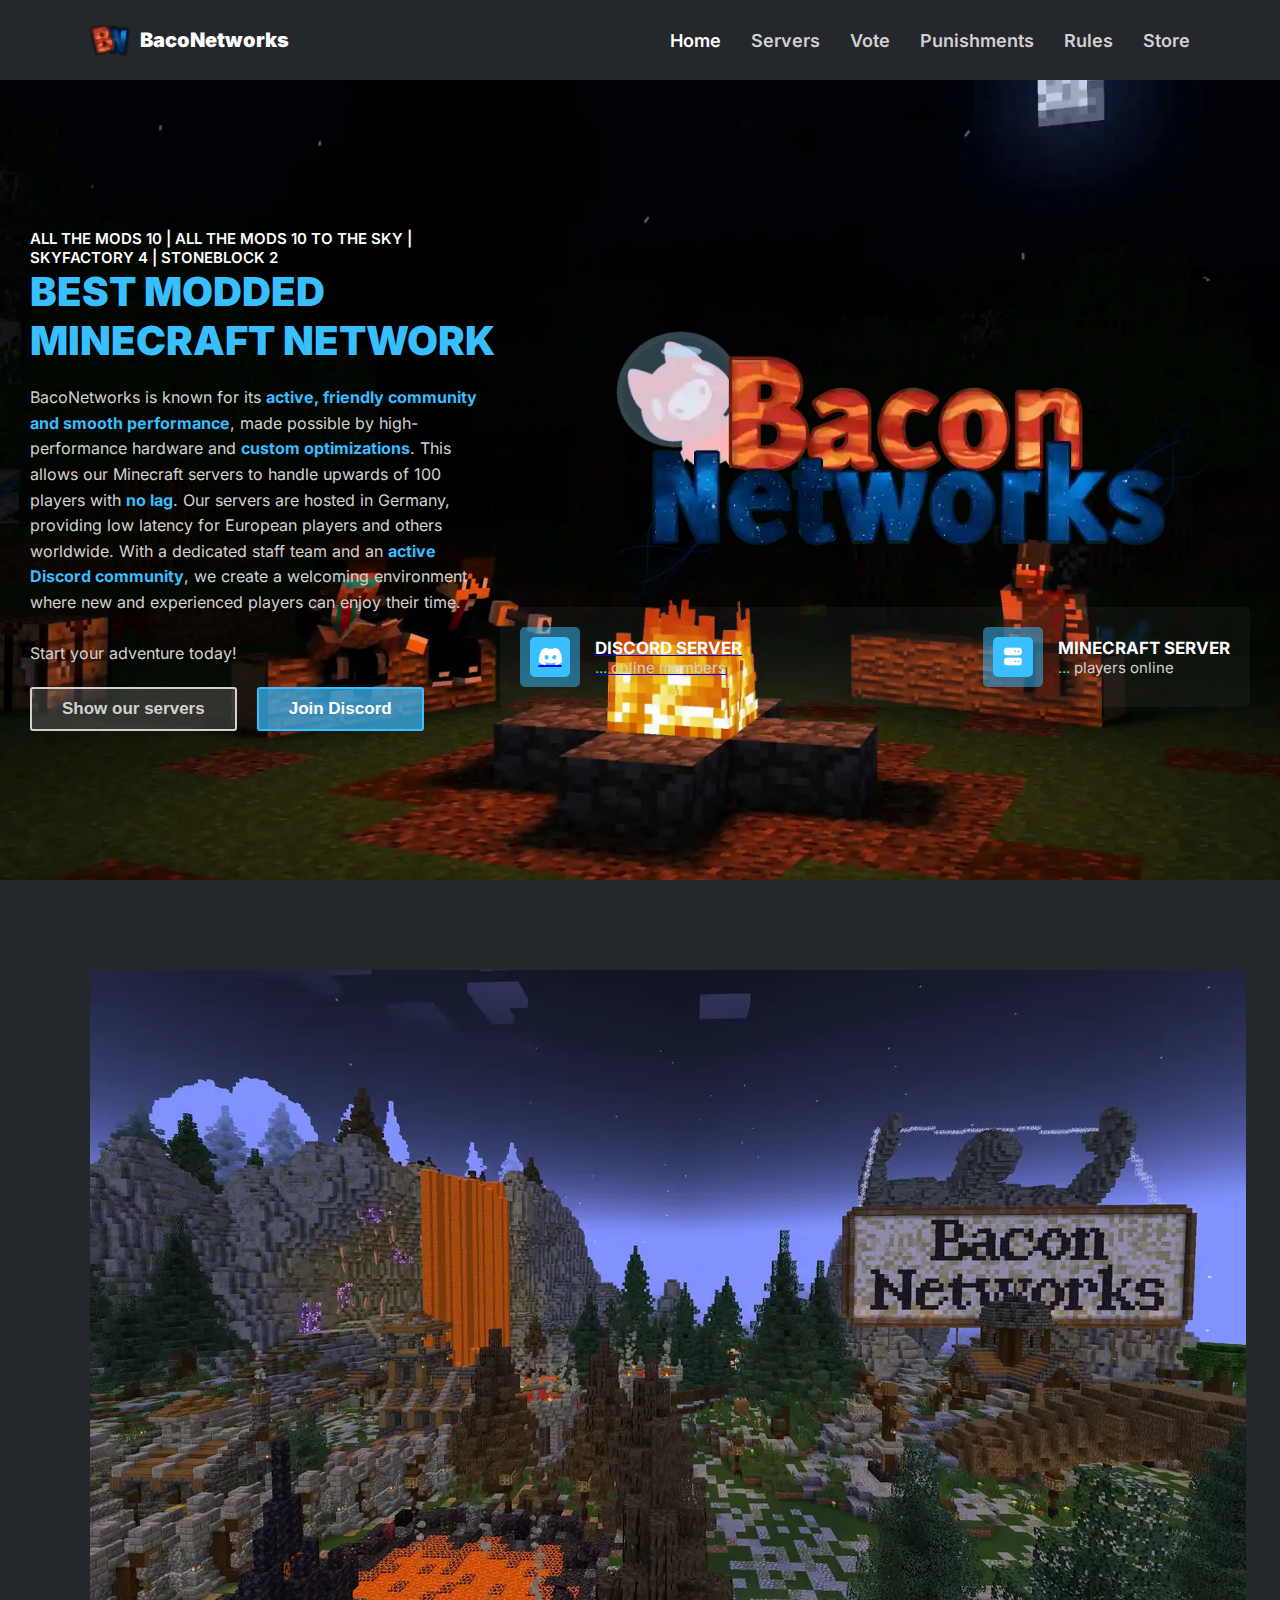
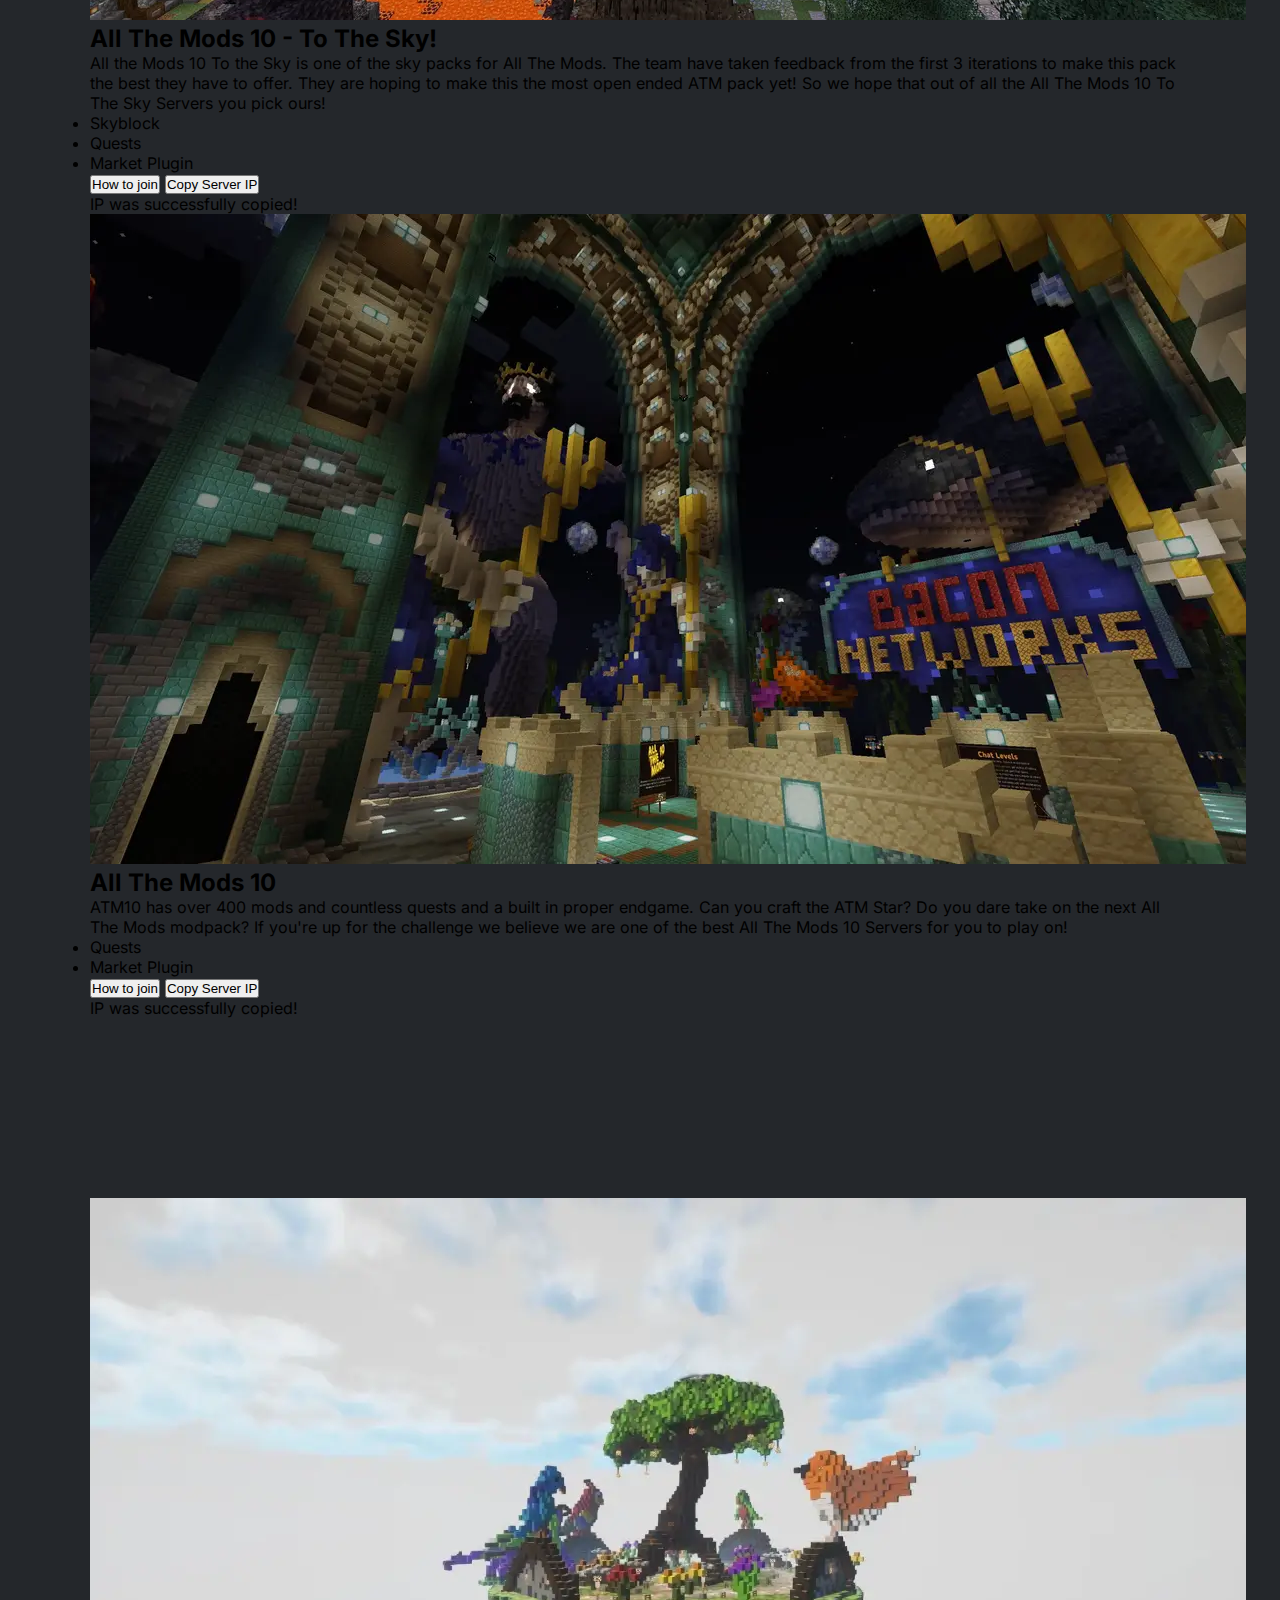
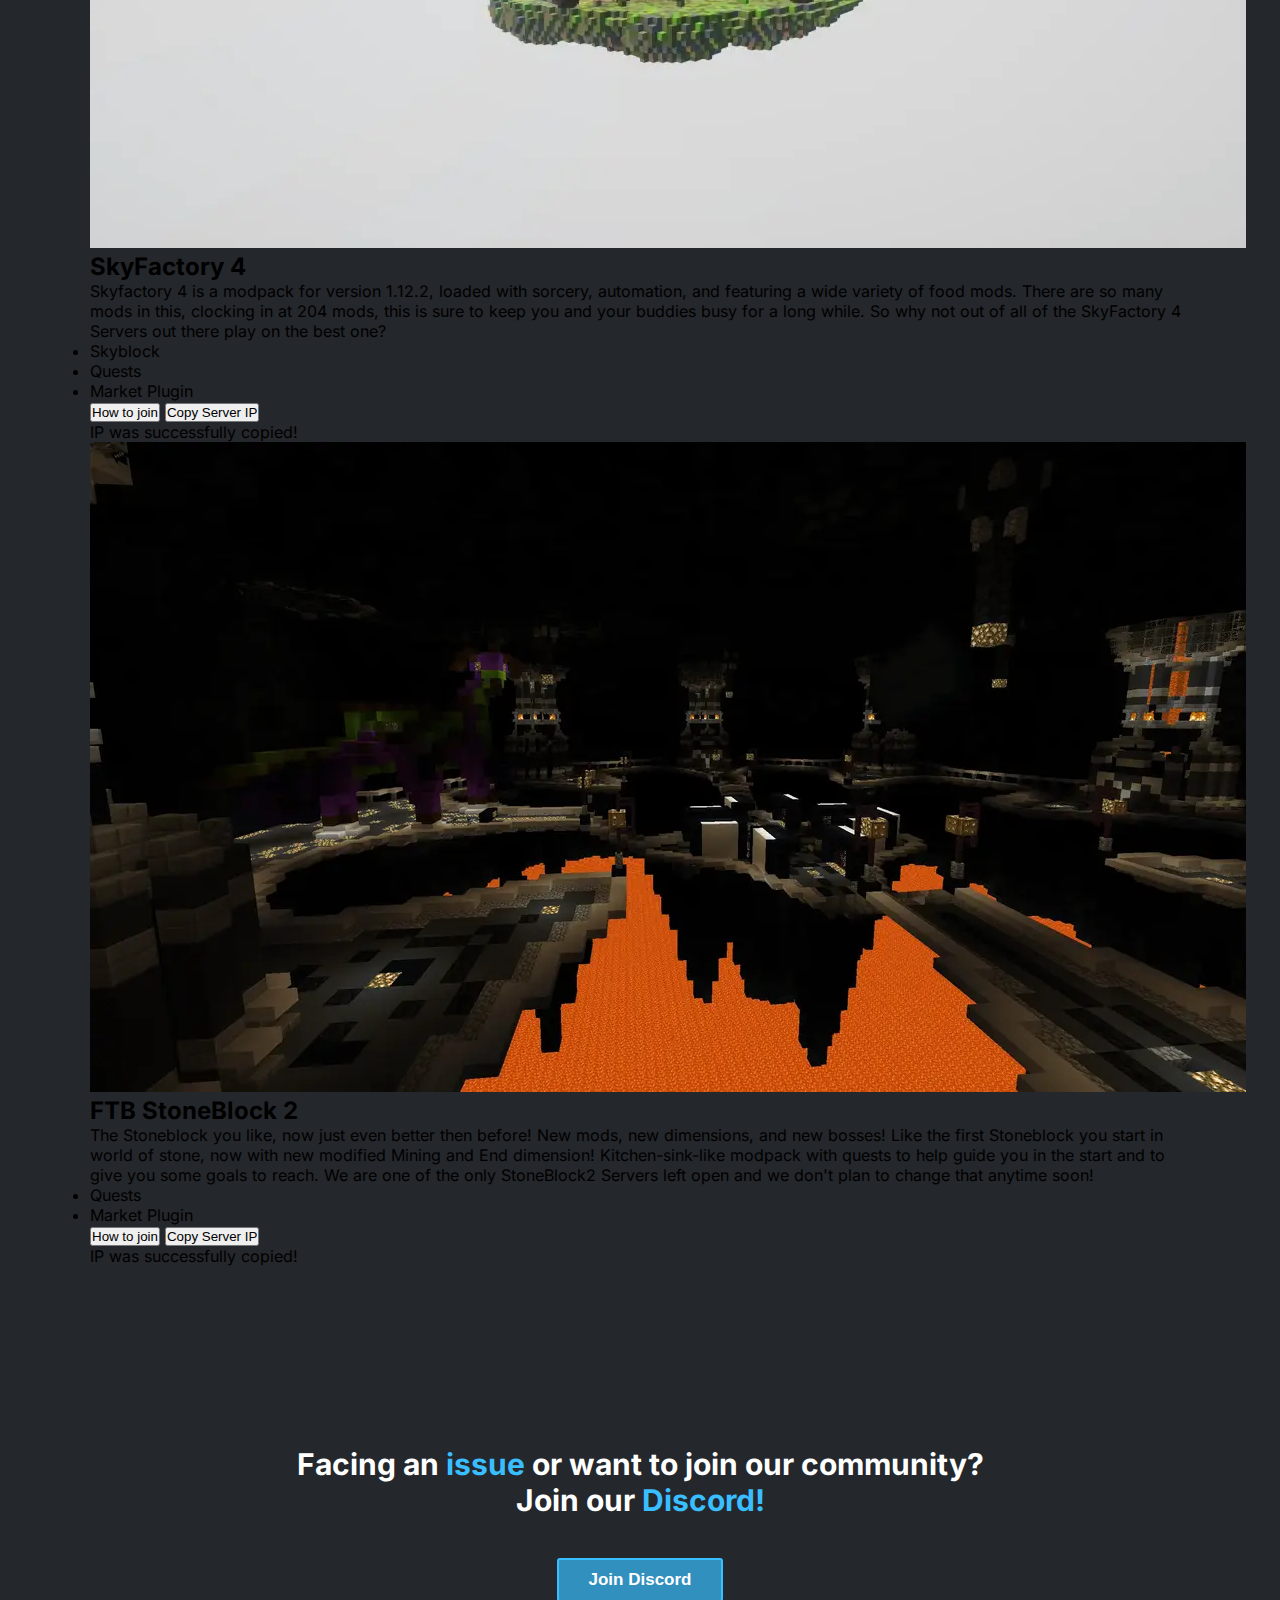
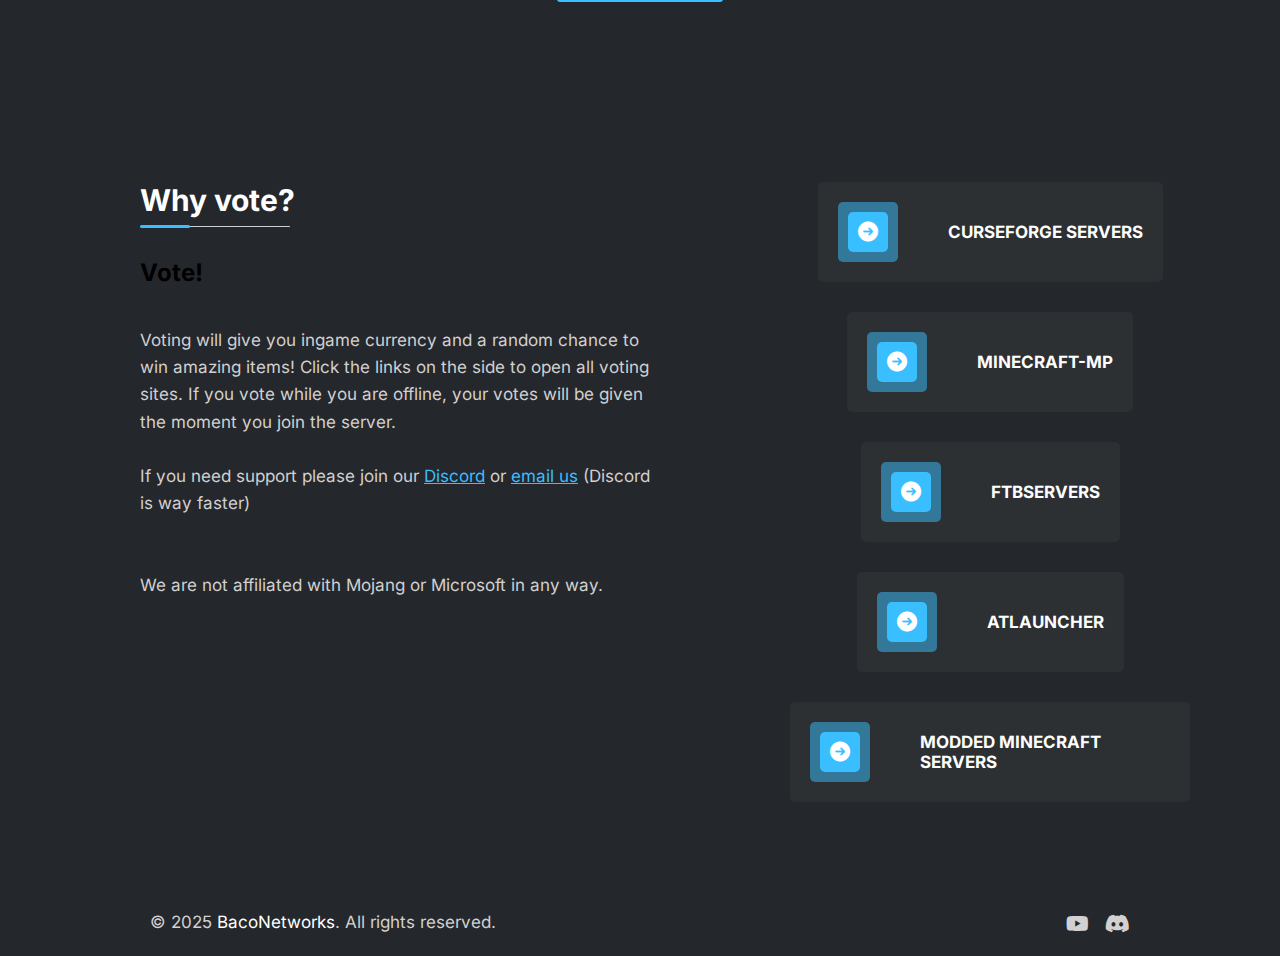
<file: index.html>
<!doctype html>
<html lang="en">
<head>
    <meta charset="UTF-8">
    <meta name="viewport" content="width=device-width, user-scalable=yes, initial-scale=1.0, maximum-scale=5.0, minimum-scale=1.0">
    <meta http-equiv="X-UA-Compatible" content="IE=edge,chrome=1">
    <meta http-equiv="Content-Type" content="text/html; charset=UTF-8">
    <meta http-equiv="Content-Language" content="en-US">
    <meta name="game" content="Minecraft">
    <meta name="game" content="MC">

    <meta property="og:title" content="BacoNetworks Modded Minecraft Servers" />
    <meta property="og:type" content="website" />
    <meta property="og:url" content="https://www.baconetworks.com" />
    <meta property="og:description" content="BacoNetworks hosts All The Mods 10 servers, StoneBlock2 servers, SkyFactory 4 servers, All The Mods 10 TTS server, All The Mods 10 To The Sky Servers" />
    <meta property="og:locale" content="en_US" />
    <meta property="og:site_name" content="BacoNetworks" />
    <meta property="og:image" content="https://baconetworks.com/img/baco_logo.webp" />

    <script type="application/ld+json">
        {
          "@context": "https://schema.org",
          "@type": "GameServer",
          "name": "BacoNetworks",
          "description": "BacoNetworks hosts All The Mods 10 servers, StoneBlock2 servers, SkyFactory 4 servers, All The Mods 10 To The Sky Server",
          "url": "https://www.baconetworks.com",
          "image": "https://baconetworks.com/img/baco_logo.png",
          "game": {
            "@type": "VideoGame",
            "name": "Minecraft",
            "gamePlatform": "PC"
          },
          "serverStatus": "https://schema.org/Online",
          "additionalType": "https://schema.org/VideoGameServer",
          "identifier": "play.baconetworks.com",
          "sameAs": [
            "https://discord.baconetworks.com"
          ]
        }
    </script>

    <link rel="apple-touch-icon" sizes="57x57" href="images/favicon/apple-icon-57x57.png">
    <link rel="apple-touch-icon" sizes="60x60" href="images/favicon/apple-icon-60x60.png">
    <link rel="apple-touch-icon" sizes="72x72" href="images/favicon/apple-icon-72x72.png">
    <link rel="apple-touch-icon" sizes="76x76" href="images/favicon/apple-icon-76x76.png">
    <link rel="apple-touch-icon" sizes="114x114" href="images/favicon/apple-icon-114x114.png">
    <link rel="apple-touch-icon" sizes="120x120" href="images/favicon/apple-icon-120x120.png">
    <link rel="apple-touch-icon" sizes="144x144" href="images/favicon/apple-icon-144x144.png">
    <link rel="apple-touch-icon" sizes="152x152" href="images/favicon/apple-icon-152x152.png">
    <link rel="apple-touch-icon" sizes="180x180" href="images/favicon/apple-icon-180x180.png">
    <link rel="icon" type="image/png" sizes="192x192"  href="images/favicon/android-icon-144x144.png">
    <link rel="icon" type="image/png" sizes="192x192"  href="images/favicon/android-icon-192x192.png">
    <link rel="icon" type="image/png" sizes="32x32" href="images/favicon/favicon-32x32.png">
    <link rel="icon" type="image/png" sizes="96x96" href="images/favicon/favicon-96x96.png">
    <link rel="icon" type="image/png" sizes="16x16" href="images/favicon/favicon-16x16.png">
    <link rel="manifest" href="images/favicon/manifest.json">
    <meta name="msapplication-TileColor" content="#ffffff">
    <meta name="msapplication-TileImage" content="images/favicon/ms-icon-150x150.png">
    <meta name="theme-color" content="#ffffff">

    <link rel="shortcut icon" href="images/favicon/bn_favicon.ico" type="image/x-icon">
    <link rel="icon" href="images/favicon/bn_favicon.ico" type="image/x-icon">

    <meta name="description" content="BacoNetworks hosts All The Mods 10 servers, All The Mods 10 To The Sky Servers, StoneBlock2 servers, SkyFactory 4 servers">
    <meta name="keywords" content="all the mods servers, all the mods 10 servers, all the mods 10 server, skyfactory 4 servers, stoneblock 2 servers, all the mods 9 to the sky servers, atm 10 servers, atm10servers, all the mods 10, all the mods 9, all the mods 9 to the sky, atm10, atm9, atm10 server, all the mods 10 to the sky, atm10tts, atm10tts server">
    <meta name="robots" content="INDEX, FOLLOW">
    <meta name="author" content="BacoNetworks,Astronavta">

    <link rel="stylesheet" type="text/css" href="css/font/font.css">
    <link rel="stylesheet" type="text/css" href="css/global.css">
    <link rel="stylesheet" type="text/css" href="css/pages/home.css">
    <link rel="stylesheet" type="text/css" href="css/fontawesome/css/fontawesome.min.css">
    <link rel="stylesheet" type="text/css" href="css/fontawesome/css/solid.min.css">
    <link rel="stylesheet" type="text/css" href="css/fontawesome/css/brands.min.css">

    

    <title>BacoNetworks | Home</title>
</head>
<body>
    <!--Navbar-->
    <div class="navbar">
        <div class="menu-mobile">
            <a href="index.html">
                <div class="logo">
                    <img src="images/BN_Logo1.webp" alt="Baconetworks server logo small" class="logo-img">
                    <h3 class="server-name">BacoNetworks</h3>
                </div>
            </a>

            <div class="hamburger">
                <i class="fa-solid fa-bars"></i>
            </div>
        </div>

        <div class="links">
            <a href="#" class="link active">Home</a>
            <a href="#moddedservers" class="link">Servers</a>
            <a href="#vote" class="link">Vote</a>
            <a href="https://https://punishments.baconetworks.com/" target="_blank" class="link">Punishments</a>
            <a href="https://rules.baconetworks.com" target="_blank" class="link">Rules</a>
            <a href="https://store.baconetworks.com/" target="_blank" class="link">Store</a>
        </div>
    </div>

    <!--Header-->
    <section id="header">
        <div class="content">

            <div class="left">
                <div class="server-name">
                    <p>All The Mods 10 <strong>servers</strong> | All The Mods 10 To The Sky <strong>servers</strong> | SkyFactory 4 <strong>servers</strong> | StoneBlock 2 <strong>servers</strong></p>
                    <h1 class="minecraft-server-ip">Best modded Minecraft Network</h1>
                </div>
                <p class="server-description">
                    BacoNetworks is known for its <strong>active, friendly community and smooth performance</strong>, made possible by high-performance hardware and <strong>custom optimizations</strong>. This allows our Minecraft servers to handle upwards of 100 players with <strong>no lag</strong>. Our servers are hosted in Germany, providing low latency for European players and others worldwide. With a dedicated staff team and an <strong>active Discord community</strong>, we create a welcoming environment where new and experienced players can enjoy their time.
                    <br><br>Start your adventure today!
                </p>
                <div class="buttons">
                    <a href="#moddedservers"><button class="how-to-join">Show our servers</button></a>
                    <a href="https://discord.baconetworks.com/" target="_blank" class="discord-link" title="Discord link"><button class="join-discord">Join Discord</button></a>
                </div>
            </div>

            <div class="right">
                <img src="images/baco_logo.webp" alt="Baconetworks server logo" class="logo-img logo-img-header">
                <div class="stats">
                    <div class="stat stat-discord">
                        <div class="icon">
                            <a href="https://discord.baconetworks.com/" target="_blank"><i class="fa-brands fa-discord"></i></a>
                        </div>
                        <div class="texts">
                            <a href="https://discord.baconetworks.com/" target="_blank"><h5 class="stat-title">Discord server</h5>
                            <p><span class="stat-number discord-online-users">...</span> online members</p></a>
                        </div>
                    </div>
                    <div class="stat">
                        <div class="icon">
                            <i class="fa-solid fa-server"></i>
                        </div>
                        <div class="texts">
                            <h5 class="stat-title">Minecraft server</h5>
                            <p><span class="stat-number minecraft-online-players">...</span> players online</p>
                        </div>
                    </div>
                </div>
            </div>
        </div>
    </section>

    <!--Modded Servers-->
    <section id="moddedservers">
        <div class="content moddedservers-list">
            <div class="game">
                <img src="images/ATM10SKY.webp" alt="Spawn of All The Mods 10 To The Sky">
                <div class="info">
                    <h2 class="section-title">All The Mods 10 - To The Sky!</h2>
                    <div class="game-description">
                        <p>All the Mods 10 To the Sky is one of the sky packs for All The Mods. The team have taken feedback from the first 3 iterations to make this pack the best they have to offer. They are hoping to make this the most open ended ATM pack yet! So we hope that out of all the All The Mods 10 To The Sky Servers you pick ours! </p>
                        <ul class="services">
                            <li class="service">Skyblock</li>
                            <li class="service">Quests</li>
                            <li class="service">Market Plugin</li>
                        </ul>
                    </div>
                    <div class="buttons">
                        <a href="https://www.youtube.com/watch?v=aZFFZOeUlaw" target="_blank"><button class="how-to-join">How to join</button></a>
                        <button class="copy-ip copy-ip-atm10tts">Copy Server IP</button>
                        <p class="ip-copied ip-copied-atm10tts">IP was successfully copied!</p>
                    </div>
                </div>
            </div>

            <div class="game">
                <img src="images/ATM10.webp" alt="Spawn of All The Mods 10">
                <div class="info">
                    <h2 class="section-title">All The Mods 10</h2>
                    <div class="game-description">
                        <p>ATM10 has over 400 mods and countless quests and a built in proper endgame. Can you craft the ATM Star? Do you dare take on the next All The Mods modpack? If you're up for the challenge we believe we are one of the best All The Mods 10 Servers for you to play on!</p>
                        <ul class="services">
                            <li class="service">Quests</li>
                            <li class="service">Market Plugin</li>
                        </ul>
                    </div>
                    <div class="buttons">
                        <a href="https://www.youtube.com/watch?v=VcC-qj5N9qA" target="_blank"><button class="how-to-join">How to join</button></a>
                        <button class="copy-ip copy-ip-atm10">Copy Server IP</button>
                        <p class="ip-copied ip-copied-atm10">IP was successfully copied!</p>
                    </div>
                </div>
            </div>
        </div>

        <div class="content moddedservers-list">
            <div class="game">
                <img src="images/sf4.webp" alt="Spawn of SkyFactory4">
                <div class="info">
                    <h2 class="section-title">SkyFactory 4</h2>
                    <div class="game-description">
                        <p>Skyfactory 4 is a modpack for version 1.12.2, loaded with sorcery, automation, and featuring a wide variety of food mods. There are so many mods in this, clocking in at 204 mods, this is sure to keep you and your buddies busy for a long while. So why not out of all of the SkyFactory 4 Servers out there play on the best one?</p>
                        <ul class="services">
                            <li class="service">Skyblock</li>
                            <li class="service">Quests</li>
                            <li class="service">Market Plugin</li>
                        </ul>
                    </div>
                    <div class="buttons">
                        <a href="https://www.youtube.com/watch?v=kQqMQGSFadg" target="_blank"><button class="how-to-join">How to join</button></a>
                        <button class="copy-ip copy-ip-sf4">Copy Server IP</button>
                        <p class="ip-copied ip-copied-sf4">IP was successfully copied!</p>
                    </div>
                </div>
            </div>

            <div class="game">
                <img src="images/SB2.webp" alt="Spawn of Stoneblock2">
                <div class="info">
                    <h2 class="section-title">FTB StoneBlock 2</h2>
                    <div class="game-description">
                        <p>The Stoneblock you like, now just even better then before! New mods, new dimensions, and new bosses! Like the first Stoneblock you start in world of stone, now with new modified Mining and End dimension! Kitchen-sink-like modpack with quests to help guide you in the start and to give you some goals to reach. We are one of the only StoneBlock2 Servers left open and we don't plan to change that anytime soon!</p>
                        <ul class="services">
                            <li class="service">Quests</li>
                            <li class="service">Market Plugin</li>
                        </ul>
                    </div>
                    <div class="buttons">
                        <a href="https://www.youtube.com/watch?v=RtEkQ3iyPwI" target="_blank"><button class="how-to-join">How to join</button></a>
                        <button class="copy-ip copy-ip-sb2">Copy Server IP</button>
                        <p class="ip-copied ip-copied-sb2">IP was successfully copied!</p>
                    </div>
                </div>
            </div>
        </div>

        
    </section>

    <!--Discord-->
    <section id="discord">
        <div class="content">
            <h2 class="section-title">Facing an <span>issue</span> or want to join our community? <br> Join our <span>Discord!</span></h2>
            <a href="https://discord.baconetworks.com/" target="_blank" class="discord-link"><button class="join-discord">Join Discord</button></a>
        </div>
    </section>

    <!--Vote -->
    <section id="vote">
        <div class="content">
            <div class="info">
                <h2 class="section-title">Why vote?</h2>
                <h2 class="section-title-mobile">Vote!</h2>
                <p class="section-description">
                    Voting will give you ingame currency and a random chance to win amazing items! Click the links on the side to open all voting sites.
                    If you vote while you are offline, your votes will be given the moment you join the server.
                    <br><br>
                    If you need support please join our <a href="https://discord.baconetworks.com/" target="_blank" class="email-link">Discord</a> or <a href="mailto:admin@baconetworks.com" target="_blank" class="email-link">email us</a> (Discord is way faster)
                    <br><br><br>
                    We are not affiliated with Mojang or Microsoft in any way.
                </p>
            </div>
            <div class="links voteLinks">
                <a href="https://vote1.baconetworks.com/" target="_blank" class="url">
                    <div class="link">
                        <div class="link-description">
                            <div class="icon">
                                <i class="fa-solid fa-circle-arrow-right"></i>
                            </div>
                            <h5>CurseForge Servers</h5>
                        </div>
                    </div>
                </a>
                <a href="https://vote2.baconetworks.com/" target="_blank" class="url">
                    <div class="link">
                        <div class="link-description">
                            <div class="icon">
                                <i class="fa-solid fa-circle-arrow-right"></i>
                            </div>
                            <h5>Minecraft-MP</h5>
                        </div>
                    </div>
                </a>
                <a href="https://vote3.baconetworks.com/" target="_blank" class="url">
                    <div class="link">
                        <div class="link-description">
                            <div class="icon">
                                <i class="fa-solid fa-circle-arrow-right"></i>
                            </div>
                            <h5>FTBServers</h5>
                        </div>
                    </div>
                </a>
                <a href="https://vote4.baconetworks.com/" target="_blank" class="url">
                    <div class="link">
                        <div class="link-description">
                            <div class="icon">
                                <i class="fa-solid fa-circle-arrow-right"></i>
                            </div>
                            <h5>ATLauncher</h5>
                        </div>
                    </div>
                </a>
                <a href="https://vote5.baconetworks.com/" target="_blank" class="url">
                    <div class="link">
                        <div class="link-description">
                            <div class="icon">
                                <i class="fa-solid fa-circle-arrow-right"></i>
                            </div>
                            <h5>Modded Minecraft Servers</h5>
                        </div>
                    </div>
                </a>
            </div>
        </div>
    </section>

    <!--Footer-->
    <footer id="footer">
        <p class="copyright">&copy; 2025 <span class="server-name-footer">BacoNetworks</span>. All rights reserved.</p>
        <div class="social-links">
            <a href="https://www.youtube.com/@baconetworks" target="_blank" class="link instagram-link"><i class="fa-brands fa-youtube"></i></a>
            <a href="https://discord.baconetworks.com/" target="_blank" class="link discord-link-footer"><i class="fa-brands fa-discord"></i></a>
        </div>
    </footer>
</body>
<script src="js/script.js"></script>
<script src="https://ajax.googleapis.com/ajax/libs/jquery/1.11.2/jquery.min.js"></script>

<script type="text/javascript">
    $(document).ready(function() {
        var data;

        $.ajax({
            type: 'GET',
            url: 'https://api.mcsrvstat.us/2/play.baconetworks.com',
            data: data,
            async: true,
            beforeSend: function (xhr) {
                if (xhr && xhr.overrideMimeType) {
                xhr.overrideMimeType('application/json;charset=utf-8');
                }
            },
            dataType: 'json',
            success: function (data) {
                //Do stuff with the JSON data
                $(".minecraft-online-players").text(data.players.online);
            }
        });

        $.ajax({
            type: 'GET',
            url: 'https://discord.com/api/guilds/272038455683448834/widget.json',
            data: data,
            async: true,
            beforeSend: function (xhr) {
                if (xhr && xhr.overrideMimeType) {
                xhr.overrideMimeType('application/json;charset=utf-8');
                }
            },
            dataType: 'json',
            success: function (data) {
                //Do stuff with the JSON data
                $(".discord-online-users").text(data.presence_count);
            }
        });
    })
</script>
</html>
</file>
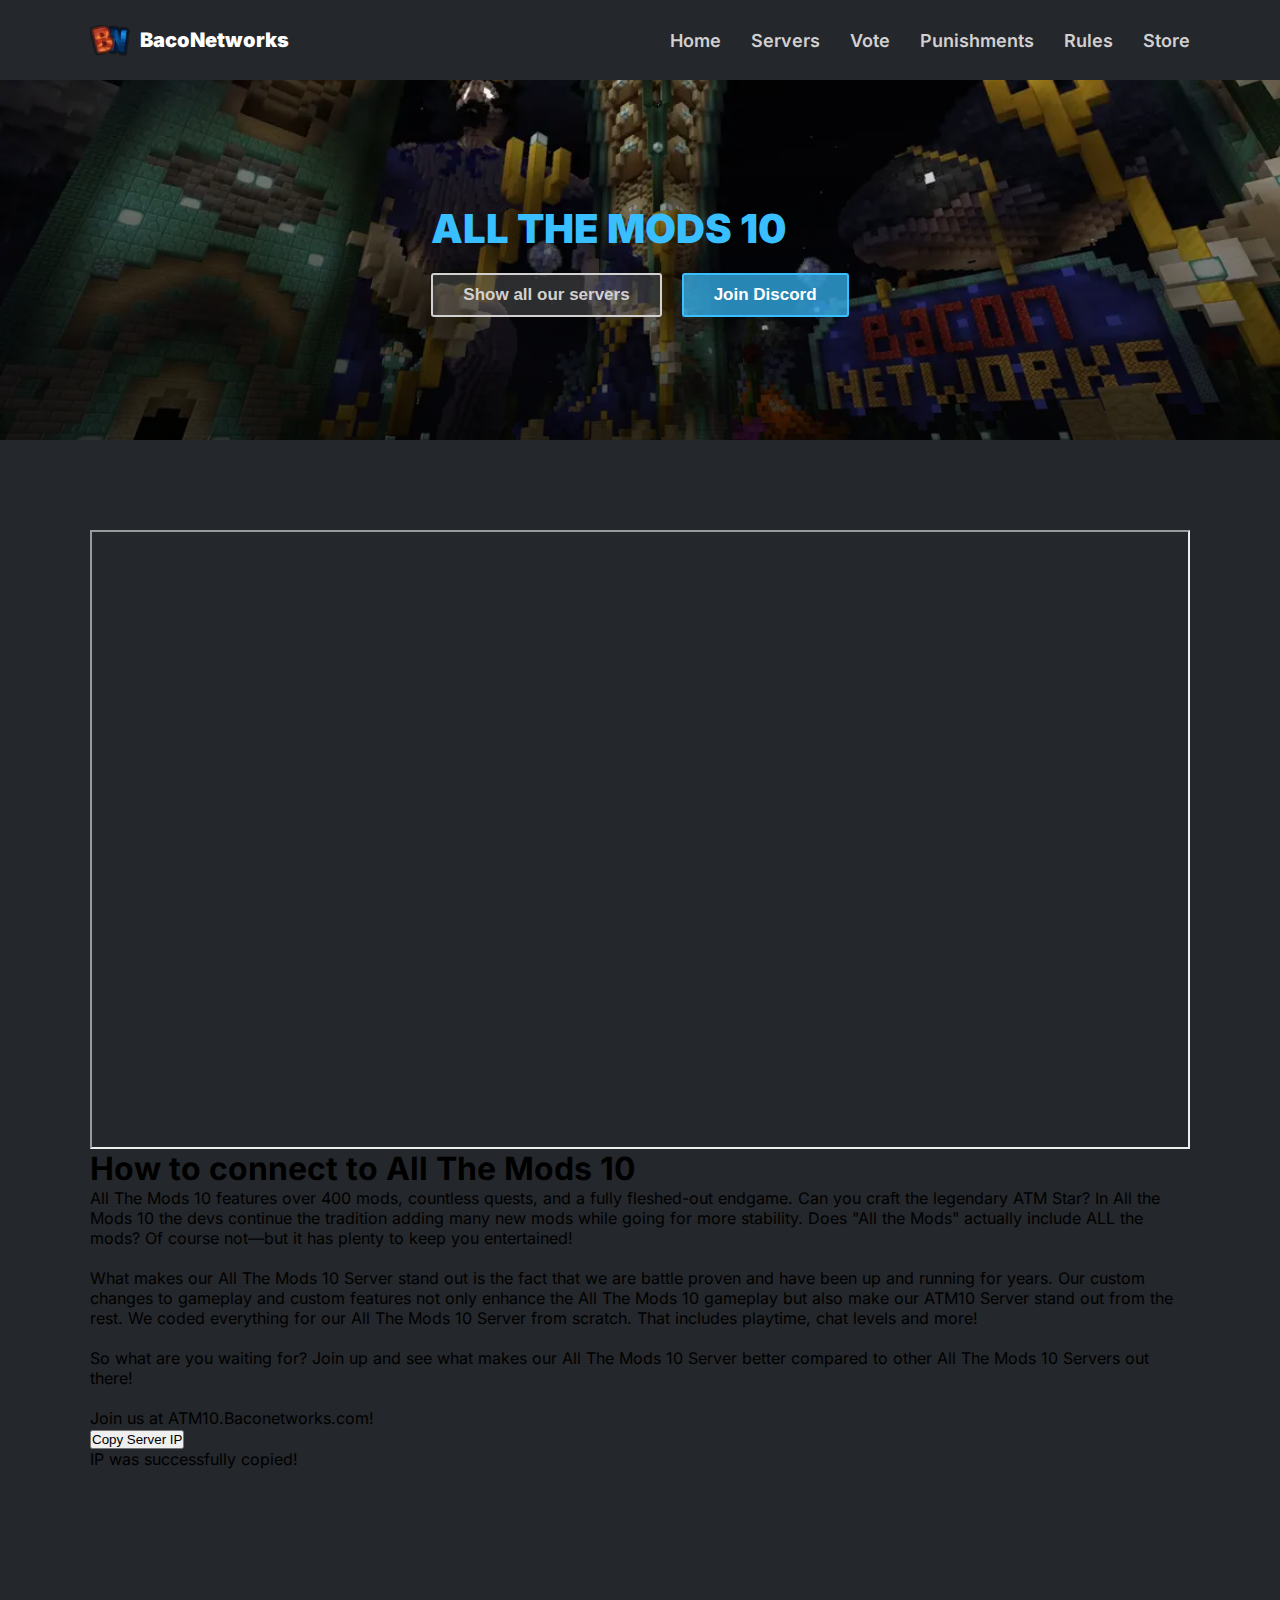
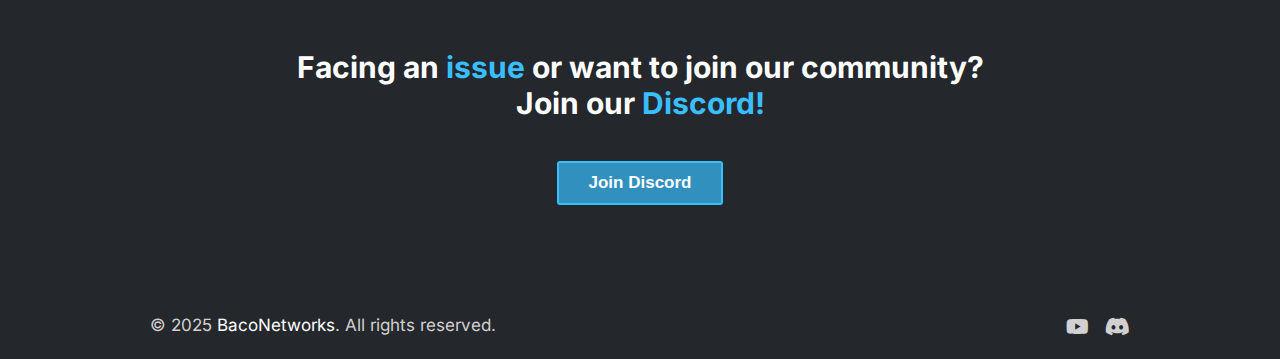
<file: server-atm10.html>
<!doctype html>
<html lang="en">
<head>
    <meta charset="UTF-8">
    <meta name="viewport" content="width=device-width, user-scalable=yes, initial-scale=1.0, maximum-scale=5.0, minimum-scale=1.0">
    <meta http-equiv="X-UA-Compatible" content="IE=edge,chrome=1">
    <meta http-equiv="Content-Type" content="text/html; charset=UTF-8">
    <meta http-equiv="Content-Language" content="en-US">
    <meta name="game" content="Minecraft">
    <meta name="game" content="MC">

    <meta property="og:title" content="BacoNetworks Modded Minecraft Servers" />
    <meta property="og:type" content="website" />
    <meta property="og:url" content="https://www.baconetworks.com" />
    <meta property="og:description" content="BacoNetworks hosts All The Mods 10 servers, StoneBlock2 servers, SkyFactory 4 servers, All The Mods 10 TTS server, All The Mods 10 To The Sky Servers" />
    <meta property="og:locale" content="en_US" />
    <meta property="og:site_name" content="BacoNetworks" />
    <meta property="og:image" content="https://baconetworks.com/img/baco_logo.webp" />

    <script type="application/ld+json">
        {
          "@context": "https://schema.org",
          "@type": "GameServer",
          "name": "BacoNetworks",
          "description": "BacoNetworks hosts All The Mods 10 servers, StoneBlock2 servers, SkyFactory 4 servers, All The Mods 10 To The Sky Server",
          "url": "https://www.baconetworks.com",
          "image": "https://baconetworks.com/img/baco_logo.png",
          "game": {
            "@type": "VideoGame",
            "name": "Minecraft",
            "gamePlatform": "PC"
          },
          "serverStatus": "https://schema.org/Online",
          "additionalType": "https://schema.org/VideoGameServer",
          "identifier": "play.baconetworks.com",
          "sameAs": [
            "https://discord.baconetworks.com"
          ]
        }
    </script>

    <link rel="apple-touch-icon" sizes="57x57" href="images/favicon/apple-icon-57x57.png">
    <link rel="apple-touch-icon" sizes="60x60" href="images/favicon/apple-icon-60x60.png">
    <link rel="apple-touch-icon" sizes="72x72" href="images/favicon/apple-icon-72x72.png">
    <link rel="apple-touch-icon" sizes="76x76" href="images/favicon/apple-icon-76x76.png">
    <link rel="apple-touch-icon" sizes="114x114" href="images/favicon/apple-icon-114x114.png">
    <link rel="apple-touch-icon" sizes="120x120" href="images/favicon/apple-icon-120x120.png">
    <link rel="apple-touch-icon" sizes="144x144" href="images/favicon/apple-icon-144x144.png">
    <link rel="apple-touch-icon" sizes="152x152" href="images/favicon/apple-icon-152x152.png">
    <link rel="apple-touch-icon" sizes="180x180" href="images/favicon/apple-icon-180x180.png">
    <link rel="icon" type="image/png" sizes="192x192"  href="images/favicon/android-icon-144x144.png">
    <link rel="icon" type="image/png" sizes="192x192"  href="images/favicon/android-icon-192x192.png">
    <link rel="icon" type="image/png" sizes="32x32" href="images/favicon/favicon-32x32.png">
    <link rel="icon" type="image/png" sizes="96x96" href="images/favicon/favicon-96x96.png">
    <link rel="icon" type="image/png" sizes="16x16" href="images/favicon/favicon-16x16.png">
    <link rel="manifest" href="images/favicon/manifest.json">
    <meta name="msapplication-TileColor" content="#ffffff">
    <meta name="msapplication-TileImage" content="images/favicon/ms-icon-150x150.png">
    <meta name="theme-color" content="#ffffff">

    <link rel="shortcut icon" href="images/favicon/bn_favicon.ico" type="image/x-icon">
    <link rel="icon" href="images/favicon/bn_favicon.ico" type="image/x-icon">

    <meta name="description" content="BacoNetworks hosts All The Mods 10 servers, All The Mods 10 To The Sky Servers, StoneBlock2 servers, SkyFactory 4 servers">
    <meta name="keywords" content="all the mods servers, all the mods 10 servers, all the mods 10 server, skyfactory 4 servers, stoneblock 2 servers, all the mods 9 to the sky servers, atm 10 servers, atm10servers, all the mods 10, all the mods 9, all the mods 9 to the sky, atm10, atm9, atm10 server, all the mods 10 to the sky, atm10tts, atm10tts server">
    <meta name="robots" content="INDEX, FOLLOW">
    <meta name="author" content="BacoNetworks,Astronavta">

    <link rel="stylesheet" type="text/css" href="css/font/font.css">
    <link rel="stylesheet" type="text/css" href="css/global.css">
    <link rel="stylesheet" type="text/css" href="css/pages/home.css">
    <link rel="stylesheet" type="text/css" href="css/pages/server-atm10.css">
    <link rel="stylesheet" type="text/css" href="css/fontawesome/css/fontawesome.min.css">
    <link rel="stylesheet" type="text/css" href="css/fontawesome/css/solid.min.css">
    <link rel="stylesheet" type="text/css" href="css/fontawesome/css/brands.min.css">   

    <title>BacoNetworks | All The Mods 10</title>
</head>
<body>
    <!--Navbar-->
    <div class="navbar">
        <div class="menu-mobile">
            <a href="index.html">
                <div class="logo">
                    <img src="images/BN_Logo1.webp" alt="Baconetworks server logo small" class="logo-img">
                    <h3 class="server-name">BacoNetworks</h3>
                </div>
            </a>

            <div class="hamburger">
                <i class="fa-solid fa-bars"></i>
            </div>
        </div>

        <div class="links">
            <a href="./index.html" class="link">Home</a>
            <a href="./index.html#moddedservers" class="link">Servers</a>
            <a href="./index.html#vote" class="link">Vote</a>
            <a href="https://https://punishments.baconetworks.com/" target="_blank" class="link">Punishments</a>
            <a href="https://rules.baconetworks.com" target="_blank" class="link">Rules</a>
            <a href="https://store.baconetworks.com/" target="_blank" class="link">Store</a>
        </div>
    </div>

    <!--Header-->
    <section id="header">
        <div class="content">
            <div class="left">
                <div class="server-name">
                    <h1 class="minecraft-server-ip">All The Mods 10</h1>
                </div>
                <div class="buttons">
                    <a href="./index.html#moddedservers"><button class="how-to-join">Show all our servers</button></a>
                    <a href="https://discord.baconetworks.com/" target="_blank" class="discord-link" title="Discord link"><button class="join-discord">Join Discord</button></a>
                </div>
            </div>
        </div>
    </section>

    <!--Modded Servers -->
    <section id="moddedservers">
        <div class="content moddedservers-list">
            <div class="game">
                
                <div class="container-yt">
                    <iframe src="https://www.youtube.com/embed/VcC-qj5N9qA"></iframe>
                </div>

                <div class="info">
                    <h1 class="section-title">How to connect to All The Mods 10</h1>
                    <div class="game-description">
                        <p>
                                All The Mods 10 features over 400 mods, countless quests, and a fully fleshed-out endgame. Can you craft the legendary ATM Star? In All the Mods 10 
                                the devs continue the tradition adding many new mods while going for more stability. Does "All the Mods" actually include ALL the mods? Of course 
                                not—but it has plenty to keep you entertained!
                            <br><br>
                                What makes our All The Mods 10 Server stand out is the fact that we are battle proven and have been up and running for years. Our custom changes to 
                                gameplay and custom features not only enhance the All The Mods 10 gameplay but also make our ATM10 Server stand out from the rest. We coded everything 
                                for our All The Mods 10 Server from scratch. That includes playtime, chat levels and more!
                            <br><br>
                                So what are you waiting for? Join up and see what makes our All The Mods 10 Server better compared to other All The Mods 10 Servers out there!
                            <br><br>
                                Join us at ATM10.Baconetworks.com!
                        </p>
                    </div>
                    <div class="buttons">
                        <button class="copy-ip copy-ip-atm10">Copy Server IP</button>
                        <p class="ip-copied ip-copied-atm10">IP was successfully copied!</p>
                    </div>
                </div>
            </div>
        </div>        
    </section>

    <!--Discord-->
    <section id="discord">
        <div class="content">
            <h2 class="section-title">Facing an <span>issue</span> or want to join our community? <br> Join our <span>Discord!</span></h2>
            <a href="https://discord.baconetworks.com/" target="_blank" class="discord-link"><button class="join-discord">Join Discord</button></a>
        </div>
    </section>

    <!--Footer-->
    <footer id="footer">
        <p class="copyright">&copy; 2025 <span class="server-name-footer">BacoNetworks</span>. All rights reserved.</p>
        <div class="social-links">
            <a href="https://www.youtube.com/@baconetworks" target="_blank" class="link instagram-link"><i class="fa-brands fa-youtube"></i></a>
            <a href="https://discord.baconetworks.com/" target="_blank" class="link discord-link-footer"><i class="fa-brands fa-discord"></i></a>
        </div>
    </footer>
</body>
<script src="js/script.js"></script>
<script src="https://ajax.googleapis.com/ajax/libs/jquery/1.11.2/jquery.min.js"></script>
</html>
</file>
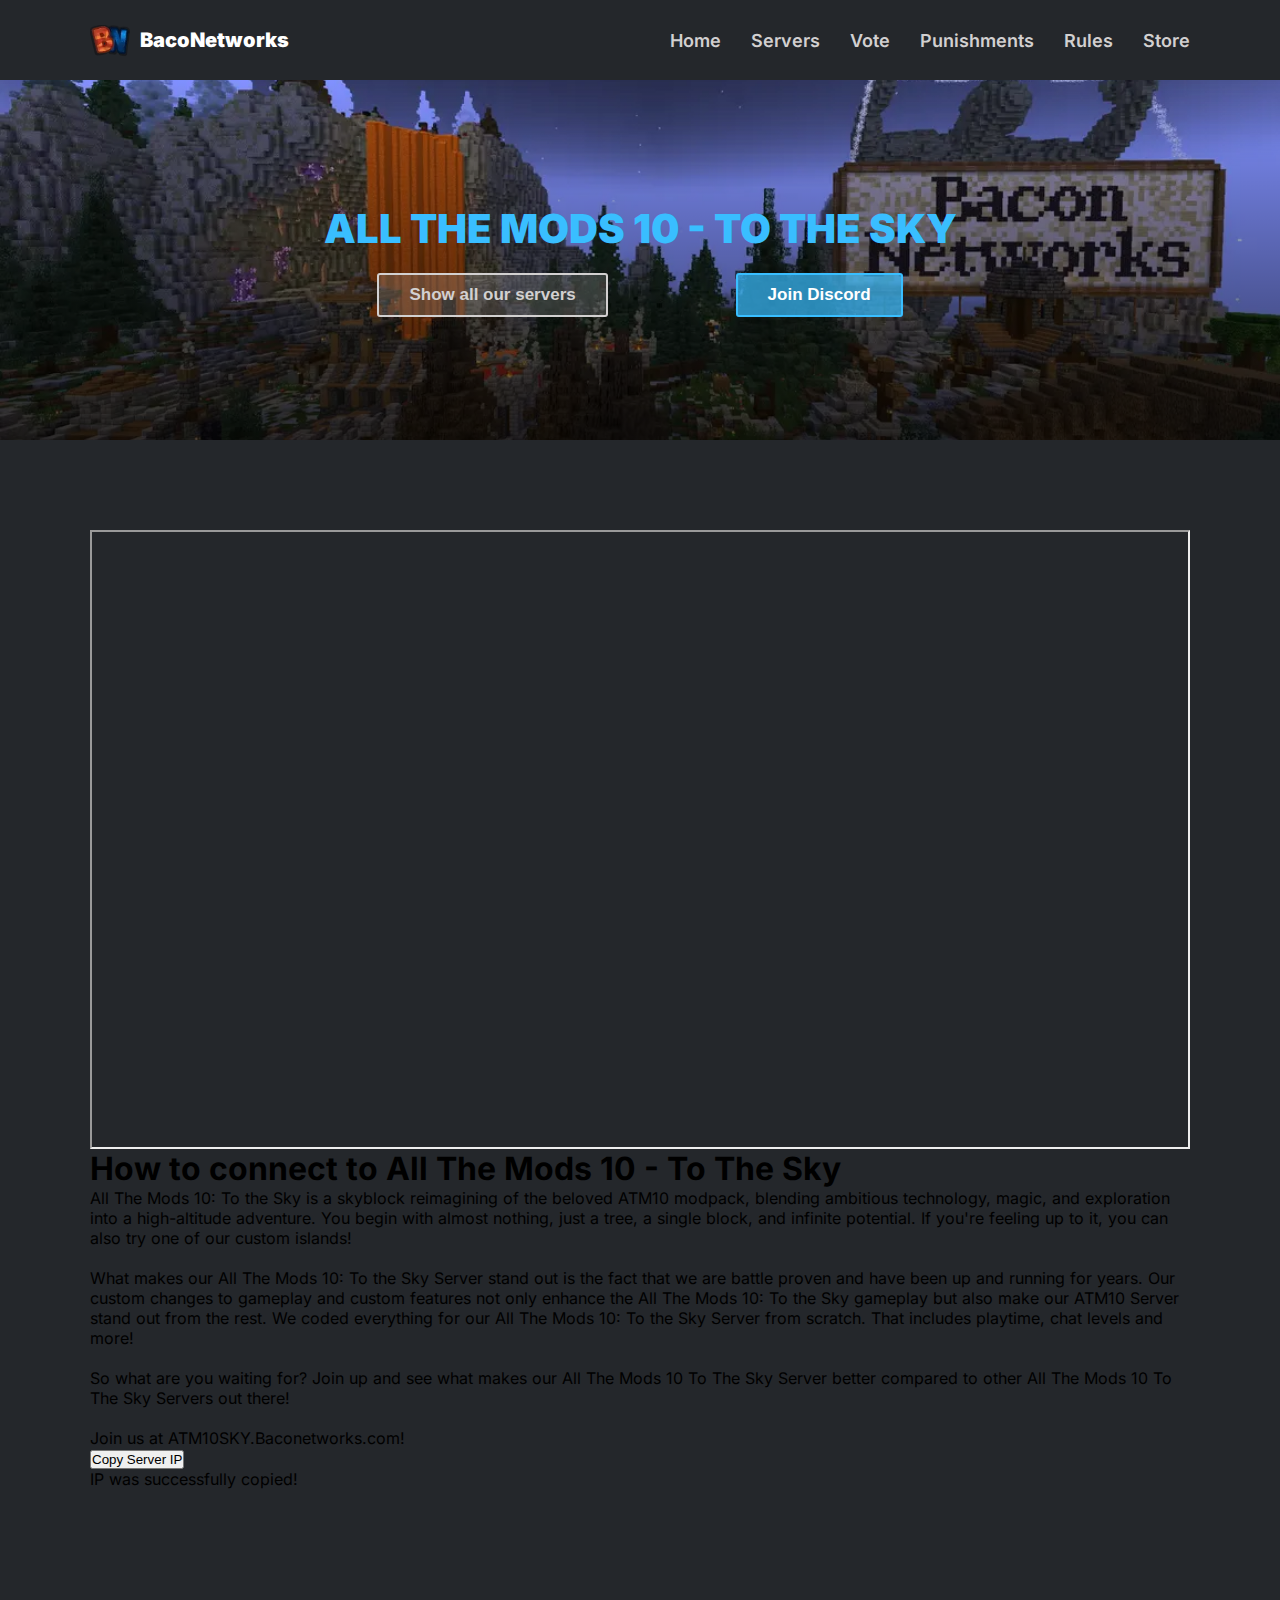
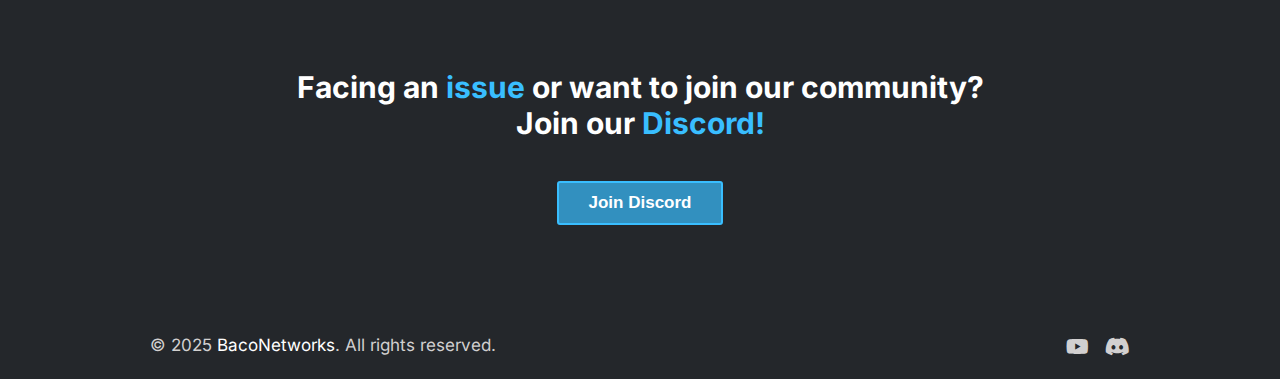
<file: server-atm10tts.html>
<!doctype html>
<html lang="en">
<head>
    <meta charset="UTF-8">
    <meta name="viewport" content="width=device-width, user-scalable=yes, initial-scale=1.0, maximum-scale=5.0, minimum-scale=1.0">
    <meta http-equiv="X-UA-Compatible" content="IE=edge,chrome=1">
    <meta http-equiv="Content-Type" content="text/html; charset=UTF-8">
    <meta http-equiv="Content-Language" content="en-US">
    <meta name="game" content="Minecraft">
    <meta name="game" content="MC">

    <meta property="og:title" content="BacoNetworks Modded Minecraft Servers" />
    <meta property="og:type" content="website" />
    <meta property="og:url" content="https://www.baconetworks.com" />
    <meta property="og:description" content="BacoNetworks hosts All The Mods 10 servers, StoneBlock2 servers, SkyFactory 4 servers, All The Mods 10 TTS server, All The Mods 10 To The Sky Servers" />
    <meta property="og:locale" content="en_US" />
    <meta property="og:site_name" content="BacoNetworks" />
    <meta property="og:image" content="https://baconetworks.com/img/baco_logo.webp" />

    <script type="application/ld+json">
        {
          "@context": "https://schema.org",
          "@type": "GameServer",
          "name": "BacoNetworks",
          "description": "BacoNetworks hosts All The Mods 10 servers, StoneBlock2 servers, SkyFactory 4 servers, All The Mods 10 To The Sky Server",
          "url": "https://www.baconetworks.com",
          "image": "https://baconetworks.com/img/baco_logo.png",
          "game": {
            "@type": "VideoGame",
            "name": "Minecraft",
            "gamePlatform": "PC"
          },
          "serverStatus": "https://schema.org/Online",
          "additionalType": "https://schema.org/VideoGameServer",
          "identifier": "play.baconetworks.com",
          "sameAs": [
            "https://discord.baconetworks.com"
          ]
        }
    </script>

    <link rel="apple-touch-icon" sizes="57x57" href="images/favicon/apple-icon-57x57.png">
    <link rel="apple-touch-icon" sizes="60x60" href="images/favicon/apple-icon-60x60.png">
    <link rel="apple-touch-icon" sizes="72x72" href="images/favicon/apple-icon-72x72.png">
    <link rel="apple-touch-icon" sizes="76x76" href="images/favicon/apple-icon-76x76.png">
    <link rel="apple-touch-icon" sizes="114x114" href="images/favicon/apple-icon-114x114.png">
    <link rel="apple-touch-icon" sizes="120x120" href="images/favicon/apple-icon-120x120.png">
    <link rel="apple-touch-icon" sizes="144x144" href="images/favicon/apple-icon-144x144.png">
    <link rel="apple-touch-icon" sizes="152x152" href="images/favicon/apple-icon-152x152.png">
    <link rel="apple-touch-icon" sizes="180x180" href="images/favicon/apple-icon-180x180.png">
    <link rel="icon" type="image/png" sizes="192x192"  href="images/favicon/android-icon-144x144.png">
    <link rel="icon" type="image/png" sizes="192x192"  href="images/favicon/android-icon-192x192.png">
    <link rel="icon" type="image/png" sizes="32x32" href="images/favicon/favicon-32x32.png">
    <link rel="icon" type="image/png" sizes="96x96" href="images/favicon/favicon-96x96.png">
    <link rel="icon" type="image/png" sizes="16x16" href="images/favicon/favicon-16x16.png">
    <link rel="manifest" href="images/favicon/manifest.json">
    <meta name="msapplication-TileColor" content="#ffffff">
    <meta name="msapplication-TileImage" content="images/favicon/ms-icon-150x150.png">
    <meta name="theme-color" content="#ffffff">

    <link rel="shortcut icon" href="images/favicon/bn_favicon.ico" type="image/x-icon">
    <link rel="icon" href="images/favicon/bn_favicon.ico" type="image/x-icon">

    <meta name="description" content="BacoNetworks hosts All The Mods 10 servers, All The Mods 10 To The Sky Servers, StoneBlock2 servers, SkyFactory 4 servers">
    <meta name="keywords" content="all the mods servers, all the mods 10 servers, all the mods 10 server, skyfactory 4 servers, stoneblock 2 servers, all the mods 9 to the sky servers, atm 10 servers, atm10servers, all the mods 10, all the mods 9, all the mods 9 to the sky, atm10, atm9, atm10 server, all the mods 10 to the sky, atm10tts, atm10tts server">
    <meta name="robots" content="INDEX, FOLLOW">
    <meta name="author" content="BacoNetworks,Astronavta">

    <link rel="stylesheet" type="text/css" href="css/font/font.css">
    <link rel="stylesheet" type="text/css" href="css/global.css">
    <link rel="stylesheet" type="text/css" href="css/pages/home.css">
    <link rel="stylesheet" type="text/css" href="css/pages/server-atm10tts.css">
    <link rel="stylesheet" type="text/css" href="css/fontawesome/css/fontawesome.min.css">
    <link rel="stylesheet" type="text/css" href="css/fontawesome/css/solid.min.css">
    <link rel="stylesheet" type="text/css" href="css/fontawesome/css/brands.min.css">

    <title>BacoNetworks | All The Mods 10 To The Sky</title>
</head>
<body>
    <!--Navbar-->
    <div class="navbar">
        <div class="menu-mobile">
            <a href="index.html">
                <div class="logo">
                    <img src="images/BN_Logo1.webp" alt="Baconetworks server logo small" class="logo-img">
                    <h3 class="server-name">BacoNetworks</h3>
                </div>
            </a>

            <div class="hamburger">
                <i class="fa-solid fa-bars"></i>
            </div>
        </div>

        <div class="links">
            <a href="./index.html" class="link">Home</a>
            <a href="./index.html#moddedservers" class="link">Servers</a>
            <a href="./index.html#vote" class="link">Vote</a>
            <a href="https://https://punishments.baconetworks.com/" target="_blank" class="link">Punishments</a>
            <a href="https://rules.baconetworks.com" target="_blank" class="link">Rules</a>
            <a href="https://store.baconetworks.com/" target="_blank" class="link">Store</a>
        </div>
    </div>

    <!--Header-->
    <section id="header">
        <div class="content">
            <div class="left">
                <div class="server-name">
                    <h1 class="minecraft-server-ip">All The Mods 10 - To The Sky</h1>
                </div>
                <div class="buttons">
                    <a href="./index.html#moddedservers"><button class="how-to-join">Show all our servers</button></a>
                    <a href="https://discord.baconetworks.com/" target="_blank" class="discord-link" title="Discord link"><button class="join-discord">Join Discord</button></a>
                </div>
            </div>
        </div>
    </section>

    <!--Modded Servers -->
    <section id="moddedservers">
        <div class="content moddedservers-list">
            <div class="game">
                
                <div class="container-yt">
                    <iframe src="https://www.youtube.com/embed/aZFFZOeUlaw"></iframe>
                </div>

                <div class="info">
                    <h1 class="section-title">How to connect to All The Mods 10 - To The Sky</h1>
                    <div class="game-description">
                        <p>
                                All The Mods 10: To the Sky is a skyblock reimagining of the beloved ATM10 modpack, blending ambitious technology, magic, and exploration into a high-altitude adventure. 
                                You begin with almost nothing, just a tree, a single block, and infinite potential. If you're feeling up to it, you can also try one of our custom islands!
                            <br><br>
                                What makes our All The Mods 10: To the Sky Server stand out is the fact that we are battle proven and have been up and running for years. Our custom changes to gameplay and custom 
                                features not only enhance the All The Mods 10: To the Sky gameplay but also make our ATM10 Server stand out from the rest. We coded everything for our All The Mods 10: To the Sky Server from 
                                scratch. That includes playtime, chat levels and more! 
                            <br><br>
                                So what are you waiting for? Join up and see what makes our All The Mods 10 To The Sky Server better compared to other All The Mods 10 To The Sky Servers out there!
                            <br><br>
                                Join us at ATM10SKY.Baconetworks.com!
                        </p>
                    </div>
                    <div class="buttons">
                        <button class="copy-ip copy-ip-atm10tts">Copy Server IP</button>
                        <p class="ip-copied ip-copied-atm10tts">IP was successfully copied!</p>
                    </div>
                </div>
            </div>
        </div>        
    </section>

    <!--Discord-->
    <section id="discord">
        <div class="content">
            <h2 class="section-title">Facing an <span>issue</span> or want to join our community? <br> Join our <span>Discord!</span></h2>
            <a href="https://discord.baconetworks.com/" target="_blank" class="discord-link"><button class="join-discord">Join Discord</button></a>
        </div>
    </section>

    <!--Footer-->
    <footer id="footer">
        <p class="copyright">&copy; 2025 <span class="server-name-footer">BacoNetworks</span>. All rights reserved.</p>
        <div class="social-links">
            <a href="https://www.youtube.com/@baconetworks" target="_blank" class="link instagram-link"><i class="fa-brands fa-youtube"></i></a>
            <a href="https://discord.baconetworks.com/" target="_blank" class="link discord-link-footer"><i class="fa-brands fa-discord"></i></a>
        </div>
    </footer>
</body>
<script src="js/script.js"></script>
<script src="https://ajax.googleapis.com/ajax/libs/jquery/1.11.2/jquery.min.js"></script>
</html>
</file>
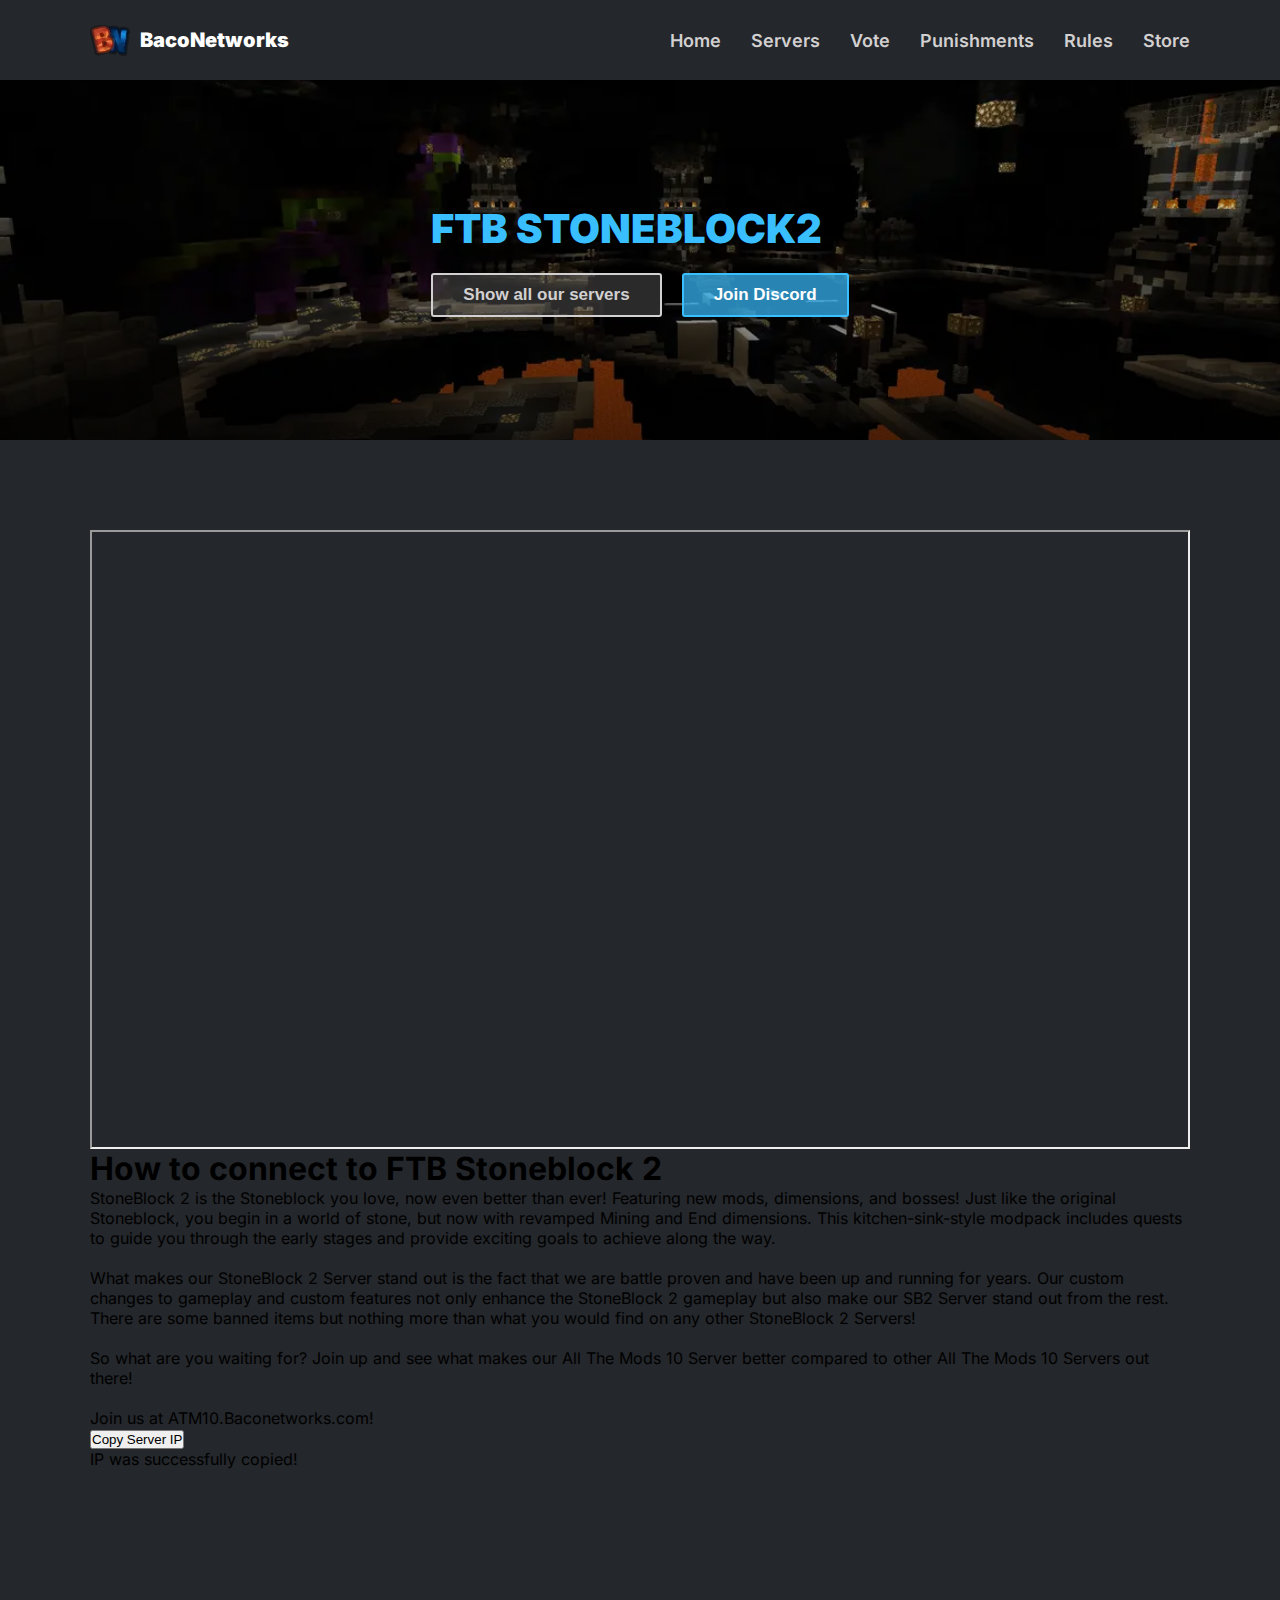
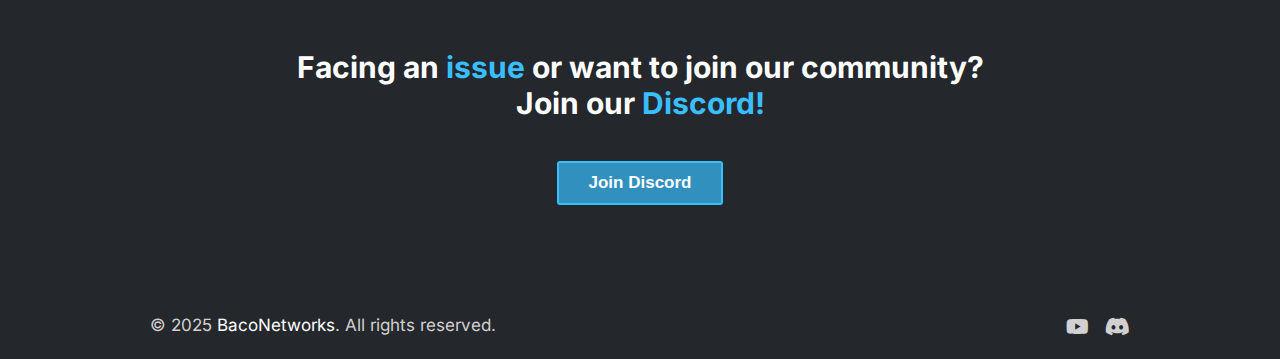
<file: server-sb2.html>
<!doctype html>
<html lang="en">
<head>
    <meta charset="UTF-8">
    <meta name="viewport" content="width=device-width, user-scalable=yes, initial-scale=1.0, maximum-scale=5.0, minimum-scale=1.0">
    <meta http-equiv="X-UA-Compatible" content="IE=edge,chrome=1">
    <meta http-equiv="Content-Type" content="text/html; charset=UTF-8">
    <meta http-equiv="Content-Language" content="en-US">
    <meta name="game" content="Minecraft">
    <meta name="game" content="MC">

    <meta property="og:title" content="BacoNetworks Modded Minecraft Servers" />
    <meta property="og:type" content="website" />
    <meta property="og:url" content="https://www.baconetworks.com" />
    <meta property="og:description" content="BacoNetworks hosts All The Mods 10 servers, StoneBlock2 servers, SkyFactory 4 servers, All The Mods 10 TTS server, All The Mods 10 To The Sky Servers" />
    <meta property="og:locale" content="en_US" />
    <meta property="og:site_name" content="BacoNetworks" />
    <meta property="og:image" content="https://baconetworks.com/img/baco_logo.webp" />

    <script type="application/ld+json">
        {
          "@context": "https://schema.org",
          "@type": "GameServer",
          "name": "BacoNetworks",
          "description": "BacoNetworks hosts All The Mods 10 servers, StoneBlock2 servers, SkyFactory 4 servers, All The Mods 10 To The Sky Server",
          "url": "https://www.baconetworks.com",
          "image": "https://baconetworks.com/img/baco_logo.png",
          "game": {
            "@type": "VideoGame",
            "name": "Minecraft",
            "gamePlatform": "PC"
          },
          "serverStatus": "https://schema.org/Online",
          "additionalType": "https://schema.org/VideoGameServer",
          "identifier": "play.baconetworks.com",
          "sameAs": [
            "https://discord.baconetworks.com"
          ]
        }
    </script>

    <link rel="apple-touch-icon" sizes="57x57" href="images/favicon/apple-icon-57x57.png">
    <link rel="apple-touch-icon" sizes="60x60" href="images/favicon/apple-icon-60x60.png">
    <link rel="apple-touch-icon" sizes="72x72" href="images/favicon/apple-icon-72x72.png">
    <link rel="apple-touch-icon" sizes="76x76" href="images/favicon/apple-icon-76x76.png">
    <link rel="apple-touch-icon" sizes="114x114" href="images/favicon/apple-icon-114x114.png">
    <link rel="apple-touch-icon" sizes="120x120" href="images/favicon/apple-icon-120x120.png">
    <link rel="apple-touch-icon" sizes="144x144" href="images/favicon/apple-icon-144x144.png">
    <link rel="apple-touch-icon" sizes="152x152" href="images/favicon/apple-icon-152x152.png">
    <link rel="apple-touch-icon" sizes="180x180" href="images/favicon/apple-icon-180x180.png">
    <link rel="icon" type="image/png" sizes="192x192"  href="images/favicon/android-icon-144x144.png">
    <link rel="icon" type="image/png" sizes="192x192"  href="images/favicon/android-icon-192x192.png">
    <link rel="icon" type="image/png" sizes="32x32" href="images/favicon/favicon-32x32.png">
    <link rel="icon" type="image/png" sizes="96x96" href="images/favicon/favicon-96x96.png">
    <link rel="icon" type="image/png" sizes="16x16" href="images/favicon/favicon-16x16.png">
    <link rel="manifest" href="images/favicon/manifest.json">
    <meta name="msapplication-TileColor" content="#ffffff">
    <meta name="msapplication-TileImage" content="images/favicon/ms-icon-150x150.png">
    <meta name="theme-color" content="#ffffff">

    <link rel="shortcut icon" href="images/favicon/bn_favicon.ico" type="image/x-icon">
    <link rel="icon" href="images/favicon/bn_favicon.ico" type="image/x-icon">

    <meta name="description" content="BacoNetworks hosts All The Mods 10 servers, All The Mods 10 To The Sky Servers, StoneBlock2 servers, SkyFactory 4 servers">
    <meta name="keywords" content="all the mods servers, all the mods 10 servers, all the mods 10 server, skyfactory 4 servers, stoneblock 2 servers, all the mods 9 to the sky servers, atm 10 servers, atm10servers, all the mods 10, all the mods 9, all the mods 9 to the sky, atm10, atm9, atm10 server, all the mods 10 to the sky, atm10tts, atm10tts server">
    <meta name="robots" content="INDEX, FOLLOW">
    <meta name="author" content="BacoNetworks,Astronavta">

    <link rel="stylesheet" type="text/css" href="css/font/font.css">
    <link rel="stylesheet" type="text/css" href="css/global.css">
    <link rel="stylesheet" type="text/css" href="css/pages/home.css">
    <link rel="stylesheet" type="text/css" href="css/pages/server-sb2.css">
    <link rel="stylesheet" type="text/css" href="css/fontawesome/css/fontawesome.min.css">
    <link rel="stylesheet" type="text/css" href="css/fontawesome/css/solid.min.css">
    <link rel="stylesheet" type="text/css" href="css/fontawesome/css/brands.min.css">

    <title>BacoNetworks | FTB Stoneblock2</title>
</head>
<body>
    <!--Navbar-->
    <div class="navbar">
        <div class="menu-mobile">
            <a href="index.html">
                <div class="logo">
                    <img src="images/BN_Logo1.webp" alt="Baconetworks server logo small" class="logo-img">
                    <h3 class="server-name">BacoNetworks</h3>
                </div>
            </a>

            <div class="hamburger">
                <i class="fa-solid fa-bars"></i>
            </div>
        </div>

        <div class="links">
            <a href="./index.html" class="link">Home</a>
            <a href="./index.html#moddedservers" class="link">Servers</a>
            <a href="./index.html#vote" class="link">Vote</a>
            <a href="https://https://punishments.baconetworks.com/" target="_blank" class="link">Punishments</a>
            <a href="https://rules.baconetworks.com" target="_blank" class="link">Rules</a>
            <a href="https://store.baconetworks.com/" target="_blank" class="link">Store</a>
        </div>
    </div>

    <!--Header-->
    <section id="header">
        <div class="content">
            <div class="left">
                <div class="server-name">
                    <h1 class="minecraft-server-ip">FTB Stoneblock2</h1>
                </div>
                <div class="buttons">
                    <a href="./index.html#moddedservers"><button class="how-to-join">Show all our servers</button></a>
                    <a href="https://discord.baconetworks.com/" target="_blank" class="discord-link" title="Discord link"><button class="join-discord">Join Discord</button></a>
                </div>
            </div>
        </div>
    </section>

    <!--Modded Servers -->
    <section id="moddedservers">
        <div class="content moddedservers-list">
            <div class="game">
                
                <div class="container-yt">
                    <iframe src="https://www.youtube.com/embed/RtEkQ3iyPwI"></iframe>
                </div>

                <div class="info">
                    <h1 class="section-title">How to connect to FTB Stoneblock 2</h1>
                    <div class="game-description">
                        <p>
                                StoneBlock 2 is the Stoneblock you love, now even better than ever! Featuring new mods, dimensions, and bosses! Just like the original Stoneblock, 
                                you begin in a world of stone, but now with revamped Mining and End dimensions. This kitchen-sink-style modpack includes quests to guide you through 
                                the early stages and provide exciting goals to achieve along the way.
                            <br><br>
                                What makes our StoneBlock 2 Server stand out is the fact that we are battle proven and have been up and running for years. Our custom changes to gameplay 
                                and custom features not only enhance the StoneBlock 2 gameplay but also make our SB2 Server stand out from the rest. There are some banned items but nothing 
                                more than what you would find on any other StoneBlock 2 Servers! 
                            <br><br>
                                So what are you waiting for? Join up and see what makes our All The Mods 10 Server better compared to other All The Mods 10 Servers out there!
                            <br><br>
                                Join us at ATM10.Baconetworks.com!
                        </p>
                    </div>
                    <div class="buttons">
                        <button class="copy-ip copy-ip-sb2">Copy Server IP</button>
                        <p class="ip-copied ip-copied-sb2">IP was successfully copied!</p>
                    </div>
                </div>
            </div>
        </div>        
    </section>

    <!--Discord-->
    <section id="discord">
        <div class="content">
            <h2 class="section-title">Facing an <span>issue</span> or want to join our community? <br> Join our <span>Discord!</span></h2>
            <a href="https://discord.baconetworks.com/" target="_blank" class="discord-link"><button class="join-discord">Join Discord</button></a>
        </div>
    </section>

    <!--Footer-->
    <footer id="footer">
        <p class="copyright">&copy; 2025 <span class="server-name-footer">BacoNetworks</span>. All rights reserved.</p>
        <div class="social-links">
            <a href="https://www.youtube.com/@baconetworks" target="_blank" class="link instagram-link"><i class="fa-brands fa-youtube"></i></a>
            <a href="https://discord.baconetworks.com/" target="_blank" class="link discord-link-footer"><i class="fa-brands fa-discord"></i></a>
        </div>
    </footer>
</body>
<script src="js/script.js"></script>
<script src="https://ajax.googleapis.com/ajax/libs/jquery/1.11.2/jquery.min.js"></script>
</html>
</file>
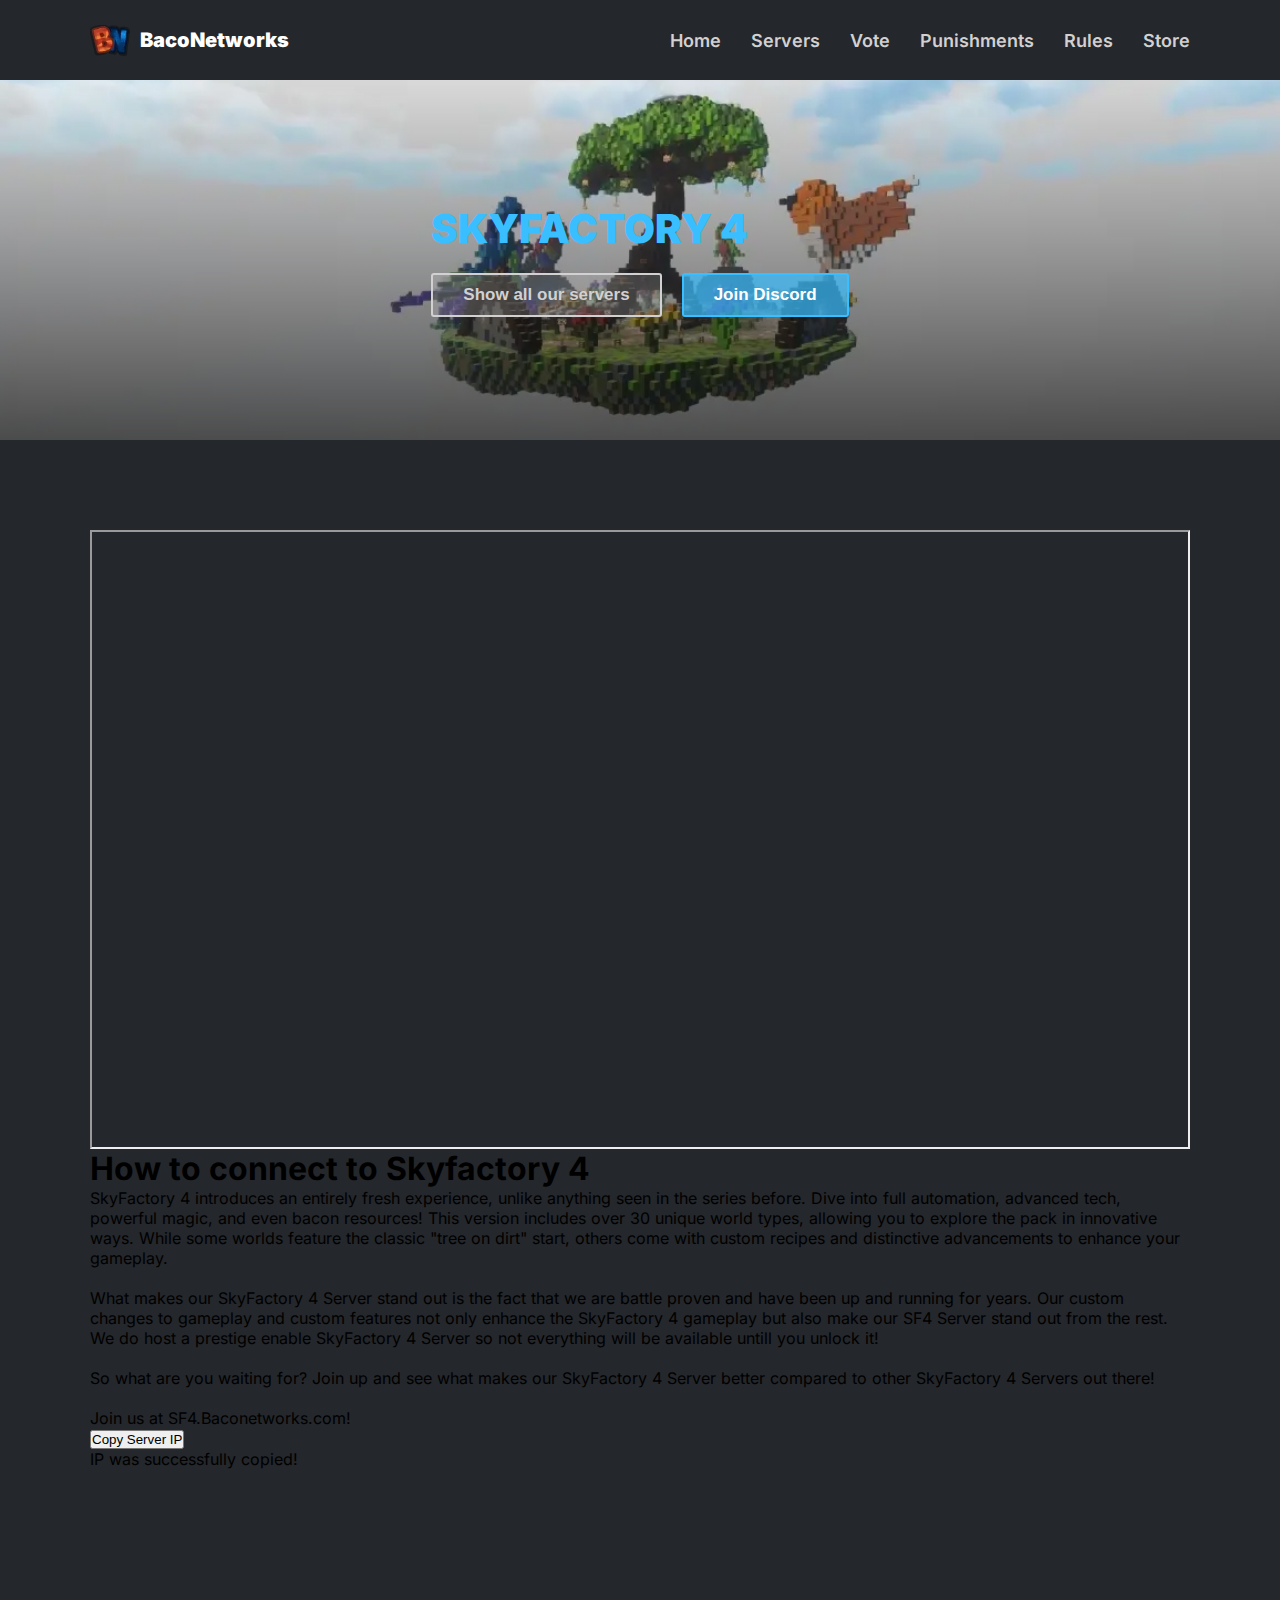
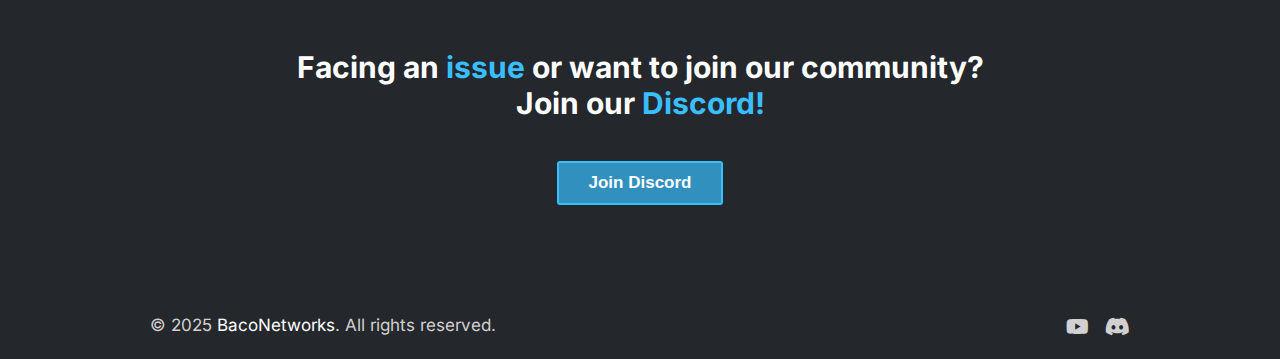
<file: server-sf4.html>
<!doctype html>
<html lang="en">
<head>
    <meta charset="UTF-8">
    <meta name="viewport" content="width=device-width, user-scalable=yes, initial-scale=1.0, maximum-scale=5.0, minimum-scale=1.0">
    <meta http-equiv="X-UA-Compatible" content="IE=edge,chrome=1">
    <meta http-equiv="Content-Type" content="text/html; charset=UTF-8">
    <meta http-equiv="Content-Language" content="en-US">
    <meta name="game" content="Minecraft">
    <meta name="game" content="MC">

    <meta property="og:title" content="BacoNetworks Modded Minecraft Servers" />
    <meta property="og:type" content="website" />
    <meta property="og:url" content="https://www.baconetworks.com" />
    <meta property="og:description" content="BacoNetworks hosts All The Mods 10 servers, StoneBlock2 servers, SkyFactory 4 servers, All The Mods 10 TTS server, All The Mods 10 To The Sky Servers" />
    <meta property="og:locale" content="en_US" />
    <meta property="og:site_name" content="BacoNetworks" />
    <meta property="og:image" content="https://baconetworks.com/img/baco_logo.webp" />

    <script type="application/ld+json">
        {
          "@context": "https://schema.org",
          "@type": "GameServer",
          "name": "BacoNetworks",
          "description": "BacoNetworks hosts All The Mods 10 servers, StoneBlock2 servers, SkyFactory 4 servers, All The Mods 10 To The Sky Server",
          "url": "https://www.baconetworks.com",
          "image": "https://baconetworks.com/img/baco_logo.png",
          "game": {
            "@type": "VideoGame",
            "name": "Minecraft",
            "gamePlatform": "PC"
          },
          "serverStatus": "https://schema.org/Online",
          "additionalType": "https://schema.org/VideoGameServer",
          "identifier": "play.baconetworks.com",
          "sameAs": [
            "https://discord.baconetworks.com"
          ]
        }
    </script>

    <link rel="apple-touch-icon" sizes="57x57" href="images/favicon/apple-icon-57x57.png">
    <link rel="apple-touch-icon" sizes="60x60" href="images/favicon/apple-icon-60x60.png">
    <link rel="apple-touch-icon" sizes="72x72" href="images/favicon/apple-icon-72x72.png">
    <link rel="apple-touch-icon" sizes="76x76" href="images/favicon/apple-icon-76x76.png">
    <link rel="apple-touch-icon" sizes="114x114" href="images/favicon/apple-icon-114x114.png">
    <link rel="apple-touch-icon" sizes="120x120" href="images/favicon/apple-icon-120x120.png">
    <link rel="apple-touch-icon" sizes="144x144" href="images/favicon/apple-icon-144x144.png">
    <link rel="apple-touch-icon" sizes="152x152" href="images/favicon/apple-icon-152x152.png">
    <link rel="apple-touch-icon" sizes="180x180" href="images/favicon/apple-icon-180x180.png">
    <link rel="icon" type="image/png" sizes="192x192"  href="images/favicon/android-icon-144x144.png">
    <link rel="icon" type="image/png" sizes="192x192"  href="images/favicon/android-icon-192x192.png">
    <link rel="icon" type="image/png" sizes="32x32" href="images/favicon/favicon-32x32.png">
    <link rel="icon" type="image/png" sizes="96x96" href="images/favicon/favicon-96x96.png">
    <link rel="icon" type="image/png" sizes="16x16" href="images/favicon/favicon-16x16.png">
    <link rel="manifest" href="images/favicon/manifest.json">
    <meta name="msapplication-TileColor" content="#ffffff">
    <meta name="msapplication-TileImage" content="images/favicon/ms-icon-150x150.png">
    <meta name="theme-color" content="#ffffff">

    <link rel="shortcut icon" href="images/favicon/bn_favicon.ico" type="image/x-icon">
    <link rel="icon" href="images/favicon/bn_favicon.ico" type="image/x-icon">

    <meta name="description" content="BacoNetworks hosts All The Mods 10 servers, All The Mods 10 To The Sky Servers, StoneBlock2 servers, SkyFactory 4 servers">
    <meta name="keywords" content="all the mods servers, all the mods 10 servers, all the mods 10 server, skyfactory 4 servers, stoneblock 2 servers, all the mods 9 to the sky servers, atm 10 servers, atm10servers, all the mods 10, all the mods 9, all the mods 9 to the sky, atm10, atm9, atm10 server, all the mods 10 to the sky, atm10tts, atm10tts server">
    <meta name="robots" content="INDEX, FOLLOW">
    <meta name="author" content="BacoNetworks,Astronavta">

    <link rel="stylesheet" type="text/css" href="css/font/font.css">
    <link rel="stylesheet" type="text/css" href="css/global.css">
    <link rel="stylesheet" type="text/css" href="css/pages/home.css">
    <link rel="stylesheet" type="text/css" href="css/pages/server-sf4.css">
    <link rel="stylesheet" type="text/css" href="css/fontawesome/css/fontawesome.min.css">
    <link rel="stylesheet" type="text/css" href="css/fontawesome/css/solid.min.css">
    <link rel="stylesheet" type="text/css" href="css/fontawesome/css/brands.min.css">

    <title>BacoNetworks | Skyfactory 4</title>
</head>
<body>
    <!--Navbar-->
    <div class="navbar">
        <div class="menu-mobile">
            <a href="index.html">
                <div class="logo">
                    <img src="images/BN_Logo1.webp" alt="Baconetworks server logo small" class="logo-img">
                    <h3 class="server-name">BacoNetworks</h3>
                </div>
            </a>

            <div class="hamburger">
                <i class="fa-solid fa-bars"></i>
            </div>
        </div>

        <div class="links">
            <a href="./index.html" class="link">Home</a>
            <a href="./index.html#moddedservers" class="link">Servers</a>
            <a href="./index.html#vote" class="link">Vote</a>
            <a href="https://https://punishments.baconetworks.com/" target="_blank" class="link">Punishments</a>
            <a href="https://rules.baconetworks.com" target="_blank" class="link">Rules</a>
            <a href="https://store.baconetworks.com/" target="_blank" class="link">Store</a>
        </div>
    </div>

    <!--Header-->
    <section id="header">
        <div class="content">
            <div class="left">
                <div class="server-name">
                    <h1 class="minecraft-server-ip">Skyfactory 4</h1>
                </div>
                <div class="buttons">
                    <a href="./index.html#moddedservers"><button class="how-to-join">Show all our servers</button></a>
                    <a href="https://discord.baconetworks.com/" target="_blank" class="discord-link" title="Discord link"><button class="join-discord">Join Discord</button></a>
                </div>
            </div>
        </div>
    </section>

    <!--Modded Servers -->
    <section id="moddedservers">
        <div class="content moddedservers-list">
            <div class="game">
                
                <div class="container-yt">
                    <iframe src="https://www.youtube.com/embed/kQqMQGSFadg"></iframe>
                </div>

                <div class="info">
                    <h1 class="section-title">How to connect to Skyfactory 4</h1>
                    <div class="game-description">
                        <p>
                                SkyFactory 4 introduces an entirely fresh experience, unlike anything seen in the series before. Dive into full automation, advanced tech, powerful magic, 
                                and even bacon resources! This version includes over 30 unique world types, allowing you to explore the pack in innovative ways. While some worlds feature 
                                the classic "tree on dirt" start, others come with custom recipes and distinctive advancements to enhance your gameplay.
                            <br><br>
                                What makes our SkyFactory 4 Server stand out is the fact that we are battle proven and have been up and running for years. Our custom changes to gameplay 
                                and custom features not only enhance the SkyFactory 4 gameplay but also make our SF4 Server stand out from the rest. We do host a prestige enable SkyFactory 4 
                                Server so not everything will be available untill you unlock it! 
                            <br><br>
                                So what are you waiting for? Join up and see what makes our SkyFactory 4 Server better compared to other SkyFactory 4 Servers out there!
                            <br><br>
                                Join us at SF4.Baconetworks.com!
                        </p>
                    </div>
                    <div class="buttons">
                        <button class="copy-ip copy-ip-sf4">Copy Server IP</button>
                        <p class="ip-copied ip-copied-sf4">IP was successfully copied!</p>
                    </div>
                </div>
            </div>
        </div>        
    </section>

    <!--Discord-->
    <section id="discord">
        <div class="content">
            <h2 class="section-title">Facing an <span>issue</span> or want to join our community? <br> Join our <span>Discord!</span></h2>
            <a href="https://discord.baconetworks.com/" target="_blank" class="discord-link"><button class="join-discord">Join Discord</button></a>
        </div>
    </section>

    <!--Footer-->
    <footer id="footer">
        <p class="copyright">&copy; 2025 <span class="server-name-footer">BacoNetworks</span>. All rights reserved.</p>
        <div class="social-links">
            <a href="https://www.youtube.com/@baconetworks" target="_blank" class="link instagram-link"><i class="fa-brands fa-youtube"></i></a>
            <a href="https://discord.baconetworks.com/" target="_blank" class="link discord-link-footer"><i class="fa-brands fa-discord"></i></a>
        </div>
    </footer>
</body>
<script src="js/script.js"></script>
<script src="https://ajax.googleapis.com/ajax/libs/jquery/1.11.2/jquery.min.js"></script>
</html>
</file>
<file: css/font/font.css>
/* latin */
@font-face {
  font-family: 'Inter';
  font-style: normal;
  font-weight: 100;
  font-display: swap;
  src: url(Inter_Latin.woff2) format('woff2');
  unicode-range: U+0000-00FF, U+0131, U+0152-0153, U+02BB-02BC, U+02C6, U+02DA, U+02DC, U+0304, U+0308, U+0329, U+2000-206F, U+20AC, U+2122, U+2191, U+2193, U+2212, U+2215, U+FEFF, U+FFFD;
}
/* latin */
@font-face {
  font-family: 'Inter';
  font-style: normal;
  font-weight: 200;
  font-display: swap;
  src: url(Inter_Latin.woff2) format('woff2');
  unicode-range: U+0000-00FF, U+0131, U+0152-0153, U+02BB-02BC, U+02C6, U+02DA, U+02DC, U+0304, U+0308, U+0329, U+2000-206F, U+20AC, U+2122, U+2191, U+2193, U+2212, U+2215, U+FEFF, U+FFFD;
}
/* latin */
@font-face {
  font-family: 'Inter';
  font-style: normal;
  font-weight: 300;
  font-display: swap;
  src: url(Inter_Latin.woff2) format('woff2');
  unicode-range: U+0000-00FF, U+0131, U+0152-0153, U+02BB-02BC, U+02C6, U+02DA, U+02DC, U+0304, U+0308, U+0329, U+2000-206F, U+20AC, U+2122, U+2191, U+2193, U+2212, U+2215, U+FEFF, U+FFFD;
}
/* latin */
@font-face {
  font-family: 'Inter';
  font-style: normal;
  font-weight: 400;
  font-display: swap;
  src: url(Inter_Latin.woff2) format('woff2');
  unicode-range: U+0000-00FF, U+0131, U+0152-0153, U+02BB-02BC, U+02C6, U+02DA, U+02DC, U+0304, U+0308, U+0329, U+2000-206F, U+20AC, U+2122, U+2191, U+2193, U+2212, U+2215, U+FEFF, U+FFFD;
}
/* latin */
@font-face {
  font-family: 'Inter';
  font-style: normal;
  font-weight: 500;
  font-display: swap;
  src: url(Inter_Latin.woff2) format('woff2');
  unicode-range: U+0000-00FF, U+0131, U+0152-0153, U+02BB-02BC, U+02C6, U+02DA, U+02DC, U+0304, U+0308, U+0329, U+2000-206F, U+20AC, U+2122, U+2191, U+2193, U+2212, U+2215, U+FEFF, U+FFFD;
}
/* latin */
@font-face {
  font-family: 'Inter';
  font-style: normal;
  font-weight: 600;
  font-display: swap;
  src: url(Inter_Latin.woff2) format('woff2');
  unicode-range: U+0000-00FF, U+0131, U+0152-0153, U+02BB-02BC, U+02C6, U+02DA, U+02DC, U+0304, U+0308, U+0329, U+2000-206F, U+20AC, U+2122, U+2191, U+2193, U+2212, U+2215, U+FEFF, U+FFFD;
}
/* latin */
@font-face {
  font-family: 'Inter';
  font-style: normal;
  font-weight: 700;
  font-display: swap;
  src: url(Inter_Latin.woff2) format('woff2');
  unicode-range: U+0000-00FF, U+0131, U+0152-0153, U+02BB-02BC, U+02C6, U+02DA, U+02DC, U+0304, U+0308, U+0329, U+2000-206F, U+20AC, U+2122, U+2191, U+2193, U+2212, U+2215, U+FEFF, U+FFFD;
}
/* latin */
@font-face {
  font-family: 'Inter';
  font-style: normal;
  font-weight: 800;
  font-display: swap;
  src: url(Inter_Latin.woff2) format('woff2');
  unicode-range: U+0000-00FF, U+0131, U+0152-0153, U+02BB-02BC, U+02C6, U+02DA, U+02DC, U+0304, U+0308, U+0329, U+2000-206F, U+20AC, U+2122, U+2191, U+2193, U+2212, U+2215, U+FEFF, U+FFFD;
}
/* latin */
@font-face {
  font-family: 'Inter';
  font-style: normal;
  font-weight: 900;
  font-display: swap;
  src: url(Inter_Latin.woff2) format('woff2');
  unicode-range: U+0000-00FF, U+0131, U+0152-0153, U+02BB-02BC, U+02C6, U+02DA, U+02DC, U+0304, U+0308, U+0329, U+2000-206F, U+20AC, U+2122, U+2191, U+2193, U+2212, U+2215, U+FEFF, U+FFFD;
}
</file>
<file: css/global.css>
* {
  margin: 0;
  padding: 0;
  box-sizing: border-box;
  scroll-behavior: smooth;
}

:root {
  --main-font: 'Inter', sans-serif;
  --main-color: #39BEFF;
  --background-color: #24272B;
  --white-color: #FFFFFF;
  --black-color: #000000;
  --description-color: #D2D0D0;

  --green-color: #4AFF6B;
  --ip-copied-background: rgba(74, 255, 107, 0.17);
  --ip-copied-icon-background: rgba(74, 255, 107, 0.5);

  --copy-ip-button-background: rgba(57, 190, 255, 0.7);
  --how-to-join-button-background: rgba(210, 208, 208, 0.2);
  --stats-background: rgba(210, 208, 208, 0.05);
  --stat-icon-background-2: rgba(57, 190, 255, 0.5);

  --scroll-bar: rgba(210, 208, 208, 0.3);
  --scroll-bar-hover: #555555FF;

  --red-color: #FF7C7C;
  --warning-background: rgba(255, 124, 124, 0.17);
  --warning-icon-background: rgba(255, 124, 124, 0.5);
  --warning-color: #F5C1C1;

  /*Admin-Team rank colors*/
  --default-rank-color: rgba(210, 208, 208, 0.3);
}

body {
  background: var(--background-color);
  font-family: var(--main-font);
}

/*Navbar*/
.navbar {
  display: flex;
  width: 100%;
  flex-direction: row;
  justify-content: space-between;
  align-items: center;
  padding: 20px 150px;
  background: var(--background-color);
  transition: 0.3s ease-in-out;
}

.navbar a {
  text-decoration: none;
}

.navbar .menu-mobile {
  display: flex;
  flex-direction: row;
  justify-content: space-between;
  align-items: center;
}

.navbar .menu-mobile .logo {
  display: flex;
  flex-direction: row;
  justify-content: left;
  align-items: center;
  gap: 10px;
}

.navbar .menu-mobile .logo img {
  max-width: 40px;
  height: auto;
}

.navbar .menu-mobile .logo h3 {
  color: var(--white-color);
  font-weight: 900;
  font-size: 20px;
}

.navbar .links {
  display: flex;
  flex-direction: row;
  gap: 30px;
  transition: 0.3s ease-in-out;
}

.navbar .links .link {
  color: var(--description-color);
  font-size: 18px;
  font-weight: 600;
  text-decoration: none;
  position: relative;
  transition: 0.2s;
}

.navbar .links .link.active {
  color: var(--white-color);
}

.navbar .links .link:hover:after {
  content: "";
  position: absolute;
  bottom: -4px;
  left: 0;
  width: 40px;
  height: 3px;
  border-radius: 5px;
  background: var(--main-color);
}

.navbar .links .link:not(.active):hover {
  color: var(--white-color);
}

.navbar .menu-mobile .hamburger {
  color: var(--white-color);
  font-size: 20px;
  cursor: pointer;
  transition: 0.5s;
  display: none;
}

.navbar .menu-mobile .hamburger:hover {
  opacity: 0.8;
}

.navbar.active {
  max-height: 1000px;
}

.navbar.active .links {
  opacity: 1;
  z-index: 2;
}

/*Footer*/
#footer {
  padding: 20px 150px;
  width: 100%;
  display: flex;
  flex-direction: row;
  justify-content: space-between;
}

#footer p {
  color: var(--description-color);
  font-size: 17px;
}

#footer p span {
  color: var(--white-color);
}

#footer .social-links {
  display: flex;
  flex-direction: row;
  gap: 15px;
}

#footer .social-links .link {
  color: var(--description-color);
  text-decoration: none;
  font-size: 20px;
  transition: 0.2s;
}

#footer .social-links .link:hover {
  color: var(--white-color);
}

/*Scrollbar*/
::-webkit-scrollbar {
  width: 5px;
}

::-webkit-scrollbar-track {
  background: var(--stats-background);
}

::-webkit-scrollbar-thumb {
  background: var(--scroll-bar);
}

::-webkit-scrollbar-thumb:hover {
  background: var(--scroll-bar-hover);
}

/*Other*/
section:not(#header) .content {
  padding: 90px;
  width: 100%;
}

/*Responsive*/
@media screen and (max-width: 1625px) {
  .navbar {
    padding: 20px 90px;
  }
}

@media screen and (max-width: 819px) {
  .navbar {
    padding: 20px 30px;
  }
}

@media screen and (max-width: 867px) {
  .navbar {
    flex-direction: column;
    gap: 30px;
    max-height: 90px;
  }

  .navbar .menu-mobile {
    width: 100%;
  }

  .navbar .menu-mobile .hamburger {
    display: flex;
  }

  .navbar .links {
    flex-direction: column;
    order: 2;
    width: 100%;
    opacity: 0;
    z-index: -1;
  }
}

@media screen and (max-width: 1625px) {
  section:not(#header) .content {
    padding: 90px;
  }
}

@media screen and (max-width: 819px) {
  section:not(#header) .content {
    padding: 50px 30px;
  }

  #footer {
    padding: 20px 30px;
  }
}

@media screen and (max-width: 564px) {
  #footer {
    flex-direction: column;
    gap: 30px;
    align-items: center;
    justify-content: center;
    text-align: center;
  }
}
</file>
<file: css/pages/home.css>
/*Header*/
#header {
    background: url("../../images/banner_bg.webp") no-repeat fixed center;
    min-width: 100%;
    min-height: 800px;
    height: 80vh;
    background-size: cover;
    -moz-background-size: cover;
    -o-background-size: cover;
    -webkit-background-size: cover;
    z-index: 0;
    display: flex;
    align-items: center;
}

#header .content {
    display: flex;
    flex-direction: row;
    justify-content: space-between;
    align-items: center;
    padding: 150px;
    width: 100%;
    height: 620px;
    position: relative;
}

#header .content strong {
    color: #39BEFF;
}

#header .content .left .server-name strong {
    display: none;
}

#header .content .left .ip-copied {
    color: var(--green-color);
    background: var(--ip-copied-background);
    padding: 10px 20px;
    width: fit-content;
    border-radius: 5px;
    font-size: 17px;
    display: none;
}

#header .content .left .ip-copied.active {
    display: flex;
}

#header .content .left .ip-copied.error {
    background: var(--warning-background);
    color: var(--red-color);
}

#header .content .left .join-discord {
    background: var(--copy-ip-button-background);
    border: 2px solid var(--main-color);
    border-radius: 3px;
    padding: 10px 30px;
    color: var(--white-color);
    font-size: 17px;
    font-weight: 600;
    cursor: pointer;
    transition: 0.2s;
}

#header .content .left .join-discord:hover {
    opacity: 0.8;
}

#header .content .left .join-discord a {
    text-decoration: none;
    color: var(--white-color);
}

#header .content .left {
    display: flex;
    flex-direction: column;
    gap: 20px;
}

#header .content .left .server-name {
    display: flex;
    flex-direction: column;
}

#header .content .left .server-name p {
    color: var(--white-color);
    text-transform: uppercase;
    font-size: 18px;
    font-weight: 600;
}

#header .content .left .server-name h1 {
    color: var(--main-color);
    text-transform: uppercase;
    font-size: 65px;
    font-weight: 900;
}

#header .content .left .server-description {
    color: var(--description-color);
    font-size: 18px;
    font-weight: 400;
    max-width: 700px;
    line-height: 1.6;
}

#header .content .left .buttons {
    display: flex;
    flex-direction: row;
    gap: 20px;
}

#header .content .left .buttons .copy-ip {
    background: var(--copy-ip-button-background);
    border: 2px solid var(--main-color);
    border-radius: 3px;
    padding: 10px 30px;
    color: var(--white-color);
    font-size: 17px;
    font-weight: 600;
    cursor: pointer;
    transition: 0.2s;
}

#header .content .left .buttons .copy-ip:hover {
    opacity: 0.8;
}

#header .content .left .buttons .how-to-join {
    background: var(--how-to-join-button-background);
    border: 2px solid var(--description-color);
    border-radius: 3px;
    padding: 10px 30px;
    color: var(--description-color);
    font-size: 17px;
    font-weight: 600;
    cursor: pointer;
    transition: 0.2s;
    width: 100%;
}

#header .content .left .buttons .how-to-join:hover {
    opacity: 0.8;
}

#header .content .right {
    display: flex;
    flex-direction: column;
    justify-content: space-between;
    align-items: center;
    height: 100%;
}

#header .content .right .logo-img {
    max-width: 750px;
    transform: translatey(0px);
    animation: float 3s ease-in-out infinite;
}

#header .content .right .stats {
    display: flex;
    flex-direction: row;
    gap: 50px;
    background: var(--stats-background);
    padding: 20px;
    border-radius: 5px;
}

#header .content .right .stats .stat {
    display: flex;
    flex-direction: row;
    gap: 15px;
    justify-content: center;
    align-items: center;
}

#header .content .right .stats .stat .icon {
    border-radius: 5px;
    background: var(--stat-icon-background-2);
    padding: 10px;
    transition: .2s ease-in-out;
}

#header .content .right .stats .stat .icon i {
    display: flex;
    justify-content: center;
    align-items: center;
    width: 40px;
    height: 40px;
    font-size: 20px;
    position: relative;
    background: var(--main-color);
    color: var(--white-color);
    border-radius: 5px;
}

#header .content .right .stats .stat:hover .icon {
    transform: scale(1.1);
}

#header .content .right .stats .stat .texts {
    height: 100%;
    display: flex;
    flex-direction: column;
    justify-content: center;
}

#header .content .right .stats .stat .texts h5 {
    color: var(--white-color);
    text-transform: uppercase;
    font-size: 17px;
    font-weight: 700;
}

#header .content .right .stats .stat .texts p {
    color: var(--description-color);
    font-size: 15px;
    font-weight: 400;
}

#header .content .right .stats .stat .texts p span {
    color: var(--green-color);
}



/*Mini games*/
#minigames {
    background: var(--stats-background);
}

#minigames .content {
    display: flex;
    flex-direction: column;
    gap: 60px;
}

#minigames .content .game {
    display: flex;
    flex-direction: row;
    width: 100%;
    justify-content: space-between;
    align-items: center;
    gap: 60px;
}

#minigames .content .buttons .how-to-join {
    background: var(--how-to-join-button-background);
    border: 2px solid var(--description-color);
    border-radius: 3px;
    padding: 10px 30px;
    color: var(--description-color);
    font-size: 17px;
    font-weight: 600;
    cursor: pointer;
    transition: 0.2s;
    width: 100%;
}

#minigames .content .buttons .how-to-join:hover {
    opacity: 0.8;
}

#minigames .content .game:nth-child(even) img{
    order: 1;
}

#minigames .content .game:nth-child(even) img:hover {
    transform: rotate(2deg);
}

#minigames .content .game img {
    width: 100%;
    height: 300px;
    object-fit: cover;
    border-radius: 40px 3px;
    transition: 0.2s;
}

#minigames .content .game img:hover {
    transform: rotate(-1deg);
}

#minigames .content .game .info {
    display: flex;
    flex-direction: column;
    gap: 40px;
    max-width: 50%;
}

#minigames .content .game .info .section-title {
    font-size: 30px;
    font-weight: 700;
    color: var(--white-color);
    position: relative;
}

#minigames .content .game .info .section-title::before {
    content: "";
    position: absolute;
    bottom: -9px;
    left: 0;
    width: 150px;
    height: 1px;
    border-radius: 5px;
    background: var(--description-color);
}

#minigames .content .game .info .section-title::after {
    content: "";
    position: absolute;
    bottom: -10px;
    left: 0;
    width: 50px;
    height: 3px;
    border-radius: 5px;
    background: var(--main-color);
}

#minigames .content .game .info .game-description {
    color: var(--description-color);
    font-size: 17px;
    line-height: 1.6;
}

#minigames .content .game .info .game-description ul {
    padding: 10px 0 0 40px;
}

#minigames .content .game .info .ip-copied {
    color: var(--green-color);
    background: var(--ip-copied-background);
    padding: 10px 20px;
    width: fit-content;
    border-radius: 5px;
    font-size: 17px;
    display: none;
}

#minigames .content .game .info .ip-copied.active {
    display: flex;
}

#minigames .content .game .info .ip-copied.error {
    background: var(--warning-background);
    color: var(--red-color);
}

#minigames .content .game .info .buttons {
    display: flex;
    flex-direction: row;
    gap: 20px;
}

#minigames .content .game .info .buttons .copy-ip {
    background: var(--copy-ip-button-background);
    border: 2px solid var(--main-color);
    border-radius: 3px;
    padding: 10px 30px;
    color: var(--white-color);
    font-size: 17px;
    font-weight: 600;
    cursor: pointer;
    transition: 0.2s;
}

#minigames .content .game .info .buttons .copy-ip:hover {
    opacity: 0.8;
}

/*Discord*/
#discord {
    background: url("../../images/discord-section-background.webp") no-repeat fixed center;
    min-width: 100%;
    height: 100%;
    background-size: cover;
    -moz-background-size: cover;
    -o-background-size: cover;
    -webkit-background-size: cover;
    z-index: 0;
    display: flex;
    align-items: center;
}

#discord .content {
    display: flex;
    flex-direction: column;
    justify-content: center;
    align-items: center;
    gap: 40px;
}

#discord .content .section-title {
    font-size: 30px;
    font-weight: 700;
    color: var(--white-color);
    position: relative;
    text-align: center;
}

#discord .content .section-title span {
    color: var(--main-color);
}

#discord .content .join-discord {
    background: var(--copy-ip-button-background);
    border: 2px solid var(--main-color);
    border-radius: 3px;
    padding: 10px 30px;
    color: var(--white-color);
    font-size: 17px;
    font-weight: 600;
    cursor: pointer;
    transition: 0.2s;
}

#discord .content .join-discord:hover {
    opacity: 0.8;
}

#discord .content .join-discord a {
    text-decoration: none;
    color: var(--white-color);
}

/*Vote*/
#vote .content {
    display: flex;
    flex-direction: row;
    justify-content: space-between;
    width: 100%;
}

#vote .remove-space-votes {
    margin-top: -165px;
}

#vote .content .info {
    display: flex;
    flex-direction: column;
    gap: 40px;
    flex: 1;
    margin-left: 50px;
}

#vote .content .email-link {
    color: #39BEFF;
}

#vote .content .info .section-title {
    font-size: 30px;
    font-weight: 700;
    color: var(--white-color);
    position: relative;
}

#vote .content .info .section-title::before {
    content: "";
    position: absolute;
    bottom: -9px;
    left: 0;
    width: 150px;
    height: 1px;
    border-radius: 5px;
    background: var(--description-color);
}

#vote .content .info .section-title::after {
    content: "";
    position: absolute;
    bottom: -10px;
    left: 0;
    width: 50px;
    height: 3px;
    border-radius: 5px;
    background: var(--main-color);
}


#vote .content .info .section-description {
    color: var(--description-color);
    font-size: 17px;
    max-width: 80%;
    line-height: 1.6;
}

#vote .content .links {
    display: flex;
    flex-direction: row;
    gap: 30px;
    align-items: center;
}

#vote .content .links .url {
    text-decoration: none;
}

#vote .content .links .url:hover .link .link-description .icon {
    transform: scale(1.1);
}

#vote .content .links .link {
    display: flex;
    flex-direction: column;
    gap: 10px;
    background: var(--stats-background);
    padding: 20px;
    border-radius: 5px;
    max-width: 400px;
}

#vote .content .links .link h5 {
    color: var(--white-color);
    text-transform: uppercase;
    font-size: 17px;
    font-weight: 700;
}

#vote .content .links .link .link-description {
    display: flex;
    flex-direction: row;
    align-items: center;
    gap: 50px;
}

#vote .content .links .link .link-description .description {
    color: var(--description-color);
    font-size: 15px;
    font-weight: 400;
    line-height: 1.6;
}

#vote .content .links .link .link-description .icon {
    border-radius: 5px;
    background: var(--stat-icon-background-2);
    padding: 10px;
    transition: 0.2s ease-in-out;
}

#vote .content .links .link .link-description .icon i {
    display: flex;
    justify-content: center;
    align-items: center;
    width: 40px;
    height: 40px;
    font-size: 20px;
    position: relative;
    background: var(--main-color);
    color: var(--white-color);
    border-radius: 5px;
}

/*Animations*/
@keyframes float {
    0% {
        transform: translatey(0px);
    }
    50% {
        transform: translatey(-20px);
    }
    100% {
        transform: translatey(0px);
    }
}

/*Responsive*/
/*Header*/
@media screen and (max-width: 1625px) {
    #header .content {
        padding: 150px 90px;
        justify-content: center;
    }
}

@media screen and (max-width: 1361px) {
    #header .content {
        padding: 150px 30px;
    }

    #header .content .left .server-name p {
        font-size: 15px;
    }

    #header .content .left .server-name h1 {
        font-size: 40px;
    }

    #header .content .left .server-description {
        font-size: 16px;
    }

    #header .content .right {
        width: 100%;
    }

    #header .content .right .stats {
        width: 100%;
        justify-content: space-between;
    }
}

@media screen and (max-width: 819px) {
    #header .content {
        padding: 150px 30px;
    }

    #header .content .left .server-name p {
        font-size: 15px;
    }

    #header .content .left .server-name h1 {
        font-size: 40px;
    }

    #header .content .left .server-description {
        font-size: 16px;
    }

    #header .content .right {
        width: 100%;
    }

    #header .content .right .stats {
        width: 100%;
        justify-content: space-between;
    }
}

@media screen and (max-width: 621px) {
    #header .content {
        margin-top: 100px;
        margin-bottom: 100px;
    }
    
    #header .content .right .stats .stat-discord  {
        display: none;
    }

    #header .content .right .stats {
        width: 100%;
        flex-direction: column;
        justify-content: space-between;
        align-items: start;
    }

    #header .content .right .stats .stat:hover .icon {
        transform: scale(1);
    }
}

@media screen and (max-width: 447px) {
    #header .content .left .server-name h1 {
        font-size: 30px;
    }
}

@media screen and (max-width: 383px) {
    #header .content .left .buttons {
        flex-direction: column;
    }
}

/*Mini games*/
@media screen and (max-width: 1141px) {
    #minigames .content .game {
        flex-direction: column;
        gap: 40px;
    }

    #minigames .content .game:nth-child(even) img{
        order: 0;
    }
}

/*Vote*/
@media screen and (max-width: 1313px) {
    #vote .content .links {
        flex-direction: column;
    }
}

@media screen and (max-width: 909px) {
    #vote .content .links {
        flex-wrap: wrap;
        flex-direction: row;
        margin-top: 75px;
    }

    #vote .content .links .link {
        max-width: 300px;
    }

    #vote .content .info {
        display: none;
    }

    #vote .content {
        flex-direction: column;
        gap: 40px;
    }
}

@media screen and (max-width: 690px) {
    #vote .content .links .link {
        max-width: 100%;
    }

    #vote .content .info {
        display: none;
    }

    #vote .content {
        flex-direction: column;
        gap: 40px;
    }
}
</file>
<file: css/pages/server-atm10.css>
#header {
    background: linear-gradient(to bottom, rgba(0, 0, 0, 0) 0%, rgba(0, 0, 0, 0.65) 100%),
                url('../../images/ATM10.webp') no-repeat center;
    background-size: cover;
    -moz-background-size: cover;
    -o-background-size: cover;
    -webkit-background-size: cover;
    min-height: 40vh;
    height: 40vh;
    z-index: 0;
    display: flex;
    align-items: center;
}

#header .content {
    height: 40vh;
    display: flex;
    flex-direction: row;
    justify-content: space-evenly;
    align-items: center;
    padding: 150px;
    position: relative;
}

#header .content .left .buttons {
    display: flex;
    flex-direction: row;
    gap: 20px;
    justify-content: space-around;
}

#moddedservers .content .game .container-yt {
    display: flex;
    justify-content: center;
    width: 100%;
    
}
    
#moddedservers .content .game .container-yt iframe {
    display:block;
    aspect-ratio: 16 / 9;
    width: 40%;
}

@media screen and (max-width: 3250px) {
    #moddedservers .content .game .container-yt iframe {
        display:block;
        aspect-ratio: 16 / 9;
        width: 70%;
    }
}

@media screen and (max-width: 2020px) {
    #moddedservers .content .game .container-yt iframe {
        display:block;
        aspect-ratio: 16 / 9;
        width: 100%;
    }
}

@media screen and (max-width: 621px) {
    #header .content {
        padding: 0px;
    }
}
</file>
<file: css/pages/server-atm10tts.css>
#header {
    background: linear-gradient(to bottom, rgba(0, 0, 0, 0) 0%, rgba(0, 0, 0, 0.65) 100%),
                url('../../images/ATM10SKY.webp') no-repeat center;
    background-size: cover;
    -moz-background-size: cover;
    -o-background-size: cover;
    -webkit-background-size: cover;
    min-height: 40vh;
    height: 40vh;
    z-index: 0;
    display: flex;
    align-items: center;
}

#header .content {
    height: 40vh;
    display: flex;
    flex-direction: row;
    justify-content: space-evenly;
    align-items: center;
    padding: 150px;
    position: relative;
}

#header .content .left .buttons {
    display: flex;
    flex-direction: row;
    gap: 20px;
    justify-content: space-around;
}

#moddedservers .content .game .container-yt {
    display: flex;
    justify-content: center;
    width: 100%;
    
}
    
#moddedservers .content .game .container-yt iframe {
    display:block;
    aspect-ratio: 16 / 9;
    width: 40%;
}

@media screen and (max-width: 3250px) {
    #moddedservers .content .game .container-yt iframe {
        display:block;
        aspect-ratio: 16 / 9;
        width: 70%;
    }
}

@media screen and (max-width: 2020px) {
    #moddedservers .content .game .container-yt iframe {
        display:block;
        aspect-ratio: 16 / 9;
        width: 100%;
    }
}

@media screen and (max-width: 621px) {
    #header .content {
        padding: 0px;
    }
}
</file>
<file: css/pages/server-sb2.css>
#header {
    background: linear-gradient(to bottom, rgba(0, 0, 0, 0) 0%, rgba(0, 0, 0, 0.65) 100%),
                url('../../images/SB2.webp') no-repeat center;
    background-size: cover;
    -moz-background-size: cover;
    -o-background-size: cover;
    -webkit-background-size: cover;
    min-height: 40vh;
    height: 40vh;
    z-index: 0;
    display: flex;
    align-items: center;
}

#header .content {
    height: 40vh;
    display: flex;
    flex-direction: row;
    justify-content: space-evenly;
    align-items: center;
    padding: 150px;
    position: relative;
}

#header .content .left .buttons {
    display: flex;
    flex-direction: row;
    gap: 20px;
    justify-content: space-around;
}

#moddedservers .content .game .container-yt {
    display: flex;
    justify-content: center;
    width: 100%;
    
}
    
#moddedservers .content .game .container-yt iframe {
    display:block;
    aspect-ratio: 16 / 9;
    width: 40%;
}

@media screen and (max-width: 3250px) {
    #moddedservers .content .game .container-yt iframe {
        display:block;
        aspect-ratio: 16 / 9;
        width: 70%;
    }
}

@media screen and (max-width: 2020px) {
    #moddedservers .content .game .container-yt iframe {
        display:block;
        aspect-ratio: 16 / 9;
        width: 100%;
    }
}

@media screen and (max-width: 621px) {
    #header .content {
        padding: 0px;
    }
}
</file>
<file: css/pages/server-sf4.css>
#header {
    background: linear-gradient(to bottom, rgba(0, 0, 0, 0) 0%, rgba(0, 0, 0, 0.65) 100%),
                url('../../images/sf4.webp') no-repeat center;
    background-size: cover;
    -moz-background-size: cover;
    -o-background-size: cover;
    -webkit-background-size: cover;
    min-height: 40vh;
    height: 40vh;
    z-index: 0;
    display: flex;
    align-items: center;
}

#header .content {
    height: 40vh;
    display: flex;
    flex-direction: row;
    justify-content: space-evenly;
    align-items: center;
    padding: 150px;
    position: relative;
}

#header .content .left .buttons {
    display: flex;
    flex-direction: row;
    gap: 20px;
    justify-content: space-around;
}

#moddedservers .content .game .container-yt {
    display: flex;
    justify-content: center;
    width: 100%;
    
}
    
#moddedservers .content .game .container-yt iframe {
    display:block;
    aspect-ratio: 16 / 9;
    width: 40%;
}

@media screen and (max-width: 3250px) {
    #moddedservers .content .game .container-yt iframe {
        display:block;
        aspect-ratio: 16 / 9;
        width: 70%;
    }
}

@media screen and (max-width: 2020px) {
    #moddedservers .content .game .container-yt iframe {
        display:block;
        aspect-ratio: 16 / 9;
        width: 100%;
    }
}

@media screen and (max-width: 621px) {
    #header .content {
        padding: 0px;
    }
}
</file>
<file: css/fontawesome/css/solid.min.css>
/*!
 * Font Awesome Free 7.0.0 by @fontawesome - https://fontawesome.com
 * License - https://fontawesome.com/license/free (Icons: CC BY 4.0, Fonts: SIL OFL 1.1, Code: MIT License)
 * Copyright 2025 Fonticons, Inc.
 */
:host,:root{--fa-family-classic:"Font Awesome 7 Free";--fa-font-solid:normal 900 1em/1 var(--fa-family-classic);--fa-style-family-classic:var(--fa-family-classic)}@font-face{font-family:"Font Awesome 7 Free";font-style:normal;font-weight:900;font-display:block;src:url(../webfonts/fa-solid-900.woff2)}.fas{--fa-style:900}.fa-classic,.fas{--fa-family:var(--fa-family-classic)}.fa-solid{--fa-style:900}
</file>
<file: css/fontawesome/css/brands.min.css>
/*!
 * Font Awesome Free 7.0.0 by @fontawesome - https://fontawesome.com
 * License - https://fontawesome.com/license/free (Icons: CC BY 4.0, Fonts: SIL OFL 1.1, Code: MIT License)
 * Copyright 2025 Fonticons, Inc.
 */
:host,:root{--fa-family-brands:"Font Awesome 7 Brands";--fa-font-brands:normal 400 1em/1 var(--fa-family-brands)}@font-face{font-family:"Font Awesome 7 Brands";font-style:normal;font-weight:400;font-display:block;src:url(../webfonts/fa-brands-400.woff2)}.fa-brands,.fa-classic.fa-brands,.fab{--fa-family:var(--fa-family-brands);--fa-style:400}.fa-firefox-browser{--fa:"\e007"}.fa-ideal{--fa:"\e013"}.fa-microblog{--fa:"\e01a"}.fa-pied-piper-square,.fa-square-pied-piper{--fa:"\e01e"}.fa-unity{--fa:"\e049"}.fa-dailymotion{--fa:"\e052"}.fa-instagram-square,.fa-square-instagram{--fa:"\e055"}.fa-mixer{--fa:"\e056"}.fa-shopify{--fa:"\e057"}.fa-deezer{--fa:"\e077"}.fa-edge-legacy{--fa:"\e078"}.fa-google-pay{--fa:"\e079"}.fa-rust{--fa:"\e07a"}.fa-tiktok{--fa:"\e07b"}.fa-unsplash{--fa:"\e07c"}.fa-cloudflare{--fa:"\e07d"}.fa-guilded{--fa:"\e07e"}.fa-hive{--fa:"\e07f"}.fa-42-group,.fa-innosoft{--fa:"\e080"}.fa-instalod{--fa:"\e081"}.fa-octopus-deploy{--fa:"\e082"}.fa-perbyte{--fa:"\e083"}.fa-uncharted{--fa:"\e084"}.fa-watchman-monitoring{--fa:"\e087"}.fa-wodu{--fa:"\e088"}.fa-wirsindhandwerk,.fa-wsh{--fa:"\e2d0"}.fa-bots{--fa:"\e340"}.fa-cmplid{--fa:"\e360"}.fa-bilibili{--fa:"\e3d9"}.fa-golang{--fa:"\e40f"}.fa-pix{--fa:"\e43a"}.fa-sitrox{--fa:"\e44a"}.fa-hashnode{--fa:"\e499"}.fa-meta{--fa:"\e49b"}.fa-padlet{--fa:"\e4a0"}.fa-nfc-directional{--fa:"\e530"}.fa-nfc-symbol{--fa:"\e531"}.fa-screenpal{--fa:"\e570"}.fa-space-awesome{--fa:"\e5ac"}.fa-square-font-awesome{--fa:"\e5ad"}.fa-gitlab-square,.fa-square-gitlab{--fa:"\e5ae"}.fa-odysee{--fa:"\e5c6"}.fa-stubber{--fa:"\e5c7"}.fa-debian{--fa:"\e60b"}.fa-shoelace{--fa:"\e60c"}.fa-threads{--fa:"\e618"}.fa-square-threads{--fa:"\e619"}.fa-square-x-twitter{--fa:"\e61a"}.fa-x-twitter{--fa:"\e61b"}.fa-opensuse{--fa:"\e62b"}.fa-letterboxd{--fa:"\e62d"}.fa-square-letterboxd{--fa:"\e62e"}.fa-mintbit{--fa:"\e62f"}.fa-google-scholar{--fa:"\e63b"}.fa-brave{--fa:"\e63c"}.fa-brave-reverse{--fa:"\e63d"}.fa-pixiv{--fa:"\e640"}.fa-upwork{--fa:"\e641"}.fa-webflow{--fa:"\e65c"}.fa-signal-messenger{--fa:"\e663"}.fa-bluesky{--fa:"\e671"}.fa-jxl{--fa:"\e67b"}.fa-square-upwork{--fa:"\e67c"}.fa-web-awesome{--fa:"\e682"}.fa-square-web-awesome{--fa:"\e683"}.fa-square-web-awesome-stroke{--fa:"\e684"}.fa-dart-lang{--fa:"\e693"}.fa-flutter{--fa:"\e694"}.fa-files-pinwheel{--fa:"\e69f"}.fa-css{--fa:"\e6a2"}.fa-square-bluesky{--fa:"\e6a3"}.fa-openai{--fa:"\e7cf"}.fa-square-linkedin{--fa:"\e7d0"}.fa-cash-app{--fa:"\e7d4"}.fa-disqus{--fa:"\e7d5"}.fa-11ty,.fa-eleventy{--fa:"\e7d6"}.fa-kakao-talk{--fa:"\e7d7"}.fa-linktree{--fa:"\e7d8"}.fa-notion{--fa:"\e7d9"}.fa-pandora{--fa:"\e7da"}.fa-pixelfed{--fa:"\e7db"}.fa-tidal{--fa:"\e7dc"}.fa-vsco{--fa:"\e7dd"}.fa-w3c{--fa:"\e7de"}.fa-lumon{--fa:"\e7e2"}.fa-lumon-drop{--fa:"\e7e3"}.fa-square-figma{--fa:"\e7e4"}.fa-tex{--fa:"\e7ff"}.fa-duolingo{--fa:"\e812"}.fa-square-twitter,.fa-twitter-square{--fa:"\f081"}.fa-facebook-square,.fa-square-facebook{--fa:"\f082"}.fa-linkedin{--fa:"\f08c"}.fa-github-square,.fa-square-github{--fa:"\f092"}.fa-twitter{--fa:"\f099"}.fa-facebook{--fa:"\f09a"}.fa-github{--fa:"\f09b"}.fa-pinterest{--fa:"\f0d2"}.fa-pinterest-square,.fa-square-pinterest{--fa:"\f0d3"}.fa-google-plus-square,.fa-square-google-plus{--fa:"\f0d4"}.fa-google-plus-g{--fa:"\f0d5"}.fa-linkedin-in{--fa:"\f0e1"}.fa-github-alt{--fa:"\f113"}.fa-maxcdn{--fa:"\f136"}.fa-html5{--fa:"\f13b"}.fa-css3{--fa:"\f13c"}.fa-btc{--fa:"\f15a"}.fa-youtube{--fa:"\f167"}.fa-xing{--fa:"\f168"}.fa-square-xing,.fa-xing-square{--fa:"\f169"}.fa-dropbox{--fa:"\f16b"}.fa-stack-overflow{--fa:"\f16c"}.fa-instagram{--fa:"\f16d"}.fa-flickr{--fa:"\f16e"}.fa-adn{--fa:"\f170"}.fa-bitbucket{--fa:"\f171"}.fa-tumblr{--fa:"\f173"}.fa-square-tumblr,.fa-tumblr-square{--fa:"\f174"}.fa-apple{--fa:"\f179"}.fa-windows{--fa:"\f17a"}.fa-android{--fa:"\f17b"}.fa-linux{--fa:"\f17c"}.fa-dribbble{--fa:"\f17d"}.fa-skype{--fa:"\f17e"}.fa-foursquare{--fa:"\f180"}.fa-trello{--fa:"\f181"}.fa-gratipay{--fa:"\f184"}.fa-vk{--fa:"\f189"}.fa-weibo{--fa:"\f18a"}.fa-renren{--fa:"\f18b"}.fa-pagelines{--fa:"\f18c"}.fa-stack-exchange{--fa:"\f18d"}.fa-square-vimeo,.fa-vimeo-square{--fa:"\f194"}.fa-slack,.fa-slack-hash{--fa:"\f198"}.fa-wordpress{--fa:"\f19a"}.fa-openid{--fa:"\f19b"}.fa-yahoo{--fa:"\f19e"}.fa-google{--fa:"\f1a0"}.fa-reddit{--fa:"\f1a1"}.fa-reddit-square,.fa-square-reddit{--fa:"\f1a2"}.fa-stumbleupon-circle{--fa:"\f1a3"}.fa-stumbleupon{--fa:"\f1a4"}.fa-delicious{--fa:"\f1a5"}.fa-digg{--fa:"\f1a6"}.fa-pied-piper-pp{--fa:"\f1a7"}.fa-pied-piper-alt{--fa:"\f1a8"}.fa-drupal{--fa:"\f1a9"}.fa-joomla{--fa:"\f1aa"}.fa-behance{--fa:"\f1b4"}.fa-behance-square,.fa-square-behance{--fa:"\f1b5"}.fa-steam{--fa:"\f1b6"}.fa-square-steam,.fa-steam-square{--fa:"\f1b7"}.fa-spotify{--fa:"\f1bc"}.fa-deviantart{--fa:"\f1bd"}.fa-soundcloud{--fa:"\f1be"}.fa-vine{--fa:"\f1ca"}.fa-codepen{--fa:"\f1cb"}.fa-jsfiddle{--fa:"\f1cc"}.fa-rebel{--fa:"\f1d0"}.fa-empire{--fa:"\f1d1"}.fa-git-square,.fa-square-git{--fa:"\f1d2"}.fa-git{--fa:"\f1d3"}.fa-hacker-news{--fa:"\f1d4"}.fa-tencent-weibo{--fa:"\f1d5"}.fa-qq{--fa:"\f1d6"}.fa-weixin{--fa:"\f1d7"}.fa-slideshare{--fa:"\f1e7"}.fa-twitch{--fa:"\f1e8"}.fa-yelp{--fa:"\f1e9"}.fa-paypal{--fa:"\f1ed"}.fa-google-wallet{--fa:"\f1ee"}.fa-cc-visa{--fa:"\f1f0"}.fa-cc-mastercard{--fa:"\f1f1"}.fa-cc-discover{--fa:"\f1f2"}.fa-cc-amex{--fa:"\f1f3"}.fa-cc-paypal{--fa:"\f1f4"}.fa-cc-stripe{--fa:"\f1f5"}.fa-lastfm{--fa:"\f202"}.fa-lastfm-square,.fa-square-lastfm{--fa:"\f203"}.fa-ioxhost{--fa:"\f208"}.fa-angellist{--fa:"\f209"}.fa-buysellads{--fa:"\f20d"}.fa-connectdevelop{--fa:"\f20e"}.fa-dashcube{--fa:"\f210"}.fa-forumbee{--fa:"\f211"}.fa-leanpub{--fa:"\f212"}.fa-sellsy{--fa:"\f213"}.fa-shirtsinbulk{--fa:"\f214"}.fa-simplybuilt{--fa:"\f215"}.fa-skyatlas{--fa:"\f216"}.fa-pinterest-p{--fa:"\f231"}.fa-whatsapp{--fa:"\f232"}.fa-viacoin{--fa:"\f237"}.fa-medium,.fa-medium-m{--fa:"\f23a"}.fa-y-combinator{--fa:"\f23b"}.fa-optin-monster{--fa:"\f23c"}.fa-opencart{--fa:"\f23d"}.fa-expeditedssl{--fa:"\f23e"}.fa-cc-jcb{--fa:"\f24b"}.fa-cc-diners-club{--fa:"\f24c"}.fa-creative-commons{--fa:"\f25e"}.fa-gg{--fa:"\f260"}.fa-gg-circle{--fa:"\f261"}.fa-odnoklassniki{--fa:"\f263"}.fa-odnoklassniki-square,.fa-square-odnoklassniki{--fa:"\f264"}.fa-get-pocket{--fa:"\f265"}.fa-wikipedia-w{--fa:"\f266"}.fa-safari{--fa:"\f267"}.fa-chrome{--fa:"\f268"}.fa-firefox{--fa:"\f269"}.fa-opera{--fa:"\f26a"}.fa-internet-explorer{--fa:"\f26b"}.fa-contao{--fa:"\f26d"}.fa-500px{--fa:"\f26e"}.fa-amazon{--fa:"\f270"}.fa-houzz{--fa:"\f27c"}.fa-vimeo-v{--fa:"\f27d"}.fa-black-tie{--fa:"\f27e"}.fa-fonticons{--fa:"\f280"}.fa-reddit-alien{--fa:"\f281"}.fa-edge{--fa:"\f282"}.fa-codiepie{--fa:"\f284"}.fa-modx{--fa:"\f285"}.fa-fort-awesome{--fa:"\f286"}.fa-usb{--fa:"\f287"}.fa-product-hunt{--fa:"\f288"}.fa-mixcloud{--fa:"\f289"}.fa-scribd{--fa:"\f28a"}.fa-bluetooth{--fa:"\f293"}.fa-bluetooth-b{--fa:"\f294"}.fa-gitlab{--fa:"\f296"}.fa-wpbeginner{--fa:"\f297"}.fa-wpforms{--fa:"\f298"}.fa-envira{--fa:"\f299"}.fa-glide{--fa:"\f2a5"}.fa-glide-g{--fa:"\f2a6"}.fa-viadeo{--fa:"\f2a9"}.fa-square-viadeo,.fa-viadeo-square{--fa:"\f2aa"}.fa-snapchat,.fa-snapchat-ghost{--fa:"\f2ab"}.fa-snapchat-square,.fa-square-snapchat{--fa:"\f2ad"}.fa-pied-piper{--fa:"\f2ae"}.fa-first-order{--fa:"\f2b0"}.fa-yoast{--fa:"\f2b1"}.fa-themeisle{--fa:"\f2b2"}.fa-google-plus{--fa:"\f2b3"}.fa-font-awesome,.fa-font-awesome-flag,.fa-font-awesome-logo-full{--fa:"\f2b4"}.fa-linode{--fa:"\f2b8"}.fa-quora{--fa:"\f2c4"}.fa-free-code-camp{--fa:"\f2c5"}.fa-telegram,.fa-telegram-plane{--fa:"\f2c6"}.fa-bandcamp{--fa:"\f2d5"}.fa-grav{--fa:"\f2d6"}.fa-etsy{--fa:"\f2d7"}.fa-imdb{--fa:"\f2d8"}.fa-ravelry{--fa:"\f2d9"}.fa-sellcast{--fa:"\f2da"}.fa-superpowers{--fa:"\f2dd"}.fa-wpexplorer{--fa:"\f2de"}.fa-meetup{--fa:"\f2e0"}.fa-font-awesome-alt,.fa-square-font-awesome-stroke{--fa:"\f35c"}.fa-accessible-icon{--fa:"\f368"}.fa-accusoft{--fa:"\f369"}.fa-adversal{--fa:"\f36a"}.fa-affiliatetheme{--fa:"\f36b"}.fa-algolia{--fa:"\f36c"}.fa-amilia{--fa:"\f36d"}.fa-angrycreative{--fa:"\f36e"}.fa-app-store{--fa:"\f36f"}.fa-app-store-ios{--fa:"\f370"}.fa-apper{--fa:"\f371"}.fa-asymmetrik{--fa:"\f372"}.fa-audible{--fa:"\f373"}.fa-avianex{--fa:"\f374"}.fa-aws{--fa:"\f375"}.fa-bimobject{--fa:"\f378"}.fa-bitcoin{--fa:"\f379"}.fa-bity{--fa:"\f37a"}.fa-blackberry{--fa:"\f37b"}.fa-blogger{--fa:"\f37c"}.fa-blogger-b{--fa:"\f37d"}.fa-buromobelexperte{--fa:"\f37f"}.fa-centercode{--fa:"\f380"}.fa-cloudscale{--fa:"\f383"}.fa-cloudsmith{--fa:"\f384"}.fa-cloudversify{--fa:"\f385"}.fa-cpanel{--fa:"\f388"}.fa-css3-alt{--fa:"\f38b"}.fa-cuttlefish{--fa:"\f38c"}.fa-d-and-d{--fa:"\f38d"}.fa-deploydog{--fa:"\f38e"}.fa-deskpro{--fa:"\f38f"}.fa-digital-ocean{--fa:"\f391"}.fa-discord{--fa:"\f392"}.fa-discourse{--fa:"\f393"}.fa-dochub{--fa:"\f394"}.fa-docker{--fa:"\f395"}.fa-draft2digital{--fa:"\f396"}.fa-dribbble-square,.fa-square-dribbble{--fa:"\f397"}.fa-dyalog{--fa:"\f399"}.fa-earlybirds{--fa:"\f39a"}.fa-erlang{--fa:"\f39d"}.fa-facebook-f{--fa:"\f39e"}.fa-facebook-messenger{--fa:"\f39f"}.fa-firstdraft{--fa:"\f3a1"}.fa-fonticons-fi{--fa:"\f3a2"}.fa-fort-awesome-alt{--fa:"\f3a3"}.fa-freebsd{--fa:"\f3a4"}.fa-gitkraken{--fa:"\f3a6"}.fa-gofore{--fa:"\f3a7"}.fa-goodreads{--fa:"\f3a8"}.fa-goodreads-g{--fa:"\f3a9"}.fa-google-drive{--fa:"\f3aa"}.fa-google-play{--fa:"\f3ab"}.fa-gripfire{--fa:"\f3ac"}.fa-grunt{--fa:"\f3ad"}.fa-gulp{--fa:"\f3ae"}.fa-hacker-news-square,.fa-square-hacker-news{--fa:"\f3af"}.fa-hire-a-helper{--fa:"\f3b0"}.fa-hotjar{--fa:"\f3b1"}.fa-hubspot{--fa:"\f3b2"}.fa-itunes{--fa:"\f3b4"}.fa-itunes-note{--fa:"\f3b5"}.fa-jenkins{--fa:"\f3b6"}.fa-joget{--fa:"\f3b7"}.fa-js{--fa:"\f3b8"}.fa-js-square,.fa-square-js{--fa:"\f3b9"}.fa-keycdn{--fa:"\f3ba"}.fa-kickstarter,.fa-square-kickstarter{--fa:"\f3bb"}.fa-kickstarter-k{--fa:"\f3bc"}.fa-laravel{--fa:"\f3bd"}.fa-line{--fa:"\f3c0"}.fa-lyft{--fa:"\f3c3"}.fa-magento{--fa:"\f3c4"}.fa-medapps{--fa:"\f3c6"}.fa-medrt{--fa:"\f3c8"}.fa-microsoft{--fa:"\f3ca"}.fa-mix{--fa:"\f3cb"}.fa-mizuni{--fa:"\f3cc"}.fa-monero{--fa:"\f3d0"}.fa-napster{--fa:"\f3d2"}.fa-node-js{--fa:"\f3d3"}.fa-npm{--fa:"\f3d4"}.fa-ns8{--fa:"\f3d5"}.fa-nutritionix{--fa:"\f3d6"}.fa-page4{--fa:"\f3d7"}.fa-palfed{--fa:"\f3d8"}.fa-patreon{--fa:"\f3d9"}.fa-periscope{--fa:"\f3da"}.fa-phabricator{--fa:"\f3db"}.fa-phoenix-framework{--fa:"\f3dc"}.fa-playstation{--fa:"\f3df"}.fa-pushed{--fa:"\f3e1"}.fa-python{--fa:"\f3e2"}.fa-red-river{--fa:"\f3e3"}.fa-rendact,.fa-wpressr{--fa:"\f3e4"}.fa-replyd{--fa:"\f3e6"}.fa-resolving{--fa:"\f3e7"}.fa-rocketchat{--fa:"\f3e8"}.fa-rockrms{--fa:"\f3e9"}.fa-schlix{--fa:"\f3ea"}.fa-searchengin{--fa:"\f3eb"}.fa-servicestack{--fa:"\f3ec"}.fa-sistrix{--fa:"\f3ee"}.fa-speakap{--fa:"\f3f3"}.fa-staylinked{--fa:"\f3f5"}.fa-steam-symbol{--fa:"\f3f6"}.fa-sticker-mule{--fa:"\f3f7"}.fa-studiovinari{--fa:"\f3f8"}.fa-supple{--fa:"\f3f9"}.fa-uber{--fa:"\f402"}.fa-uikit{--fa:"\f403"}.fa-uniregistry{--fa:"\f404"}.fa-untappd{--fa:"\f405"}.fa-ussunnah{--fa:"\f407"}.fa-vaadin{--fa:"\f408"}.fa-viber{--fa:"\f409"}.fa-vimeo{--fa:"\f40a"}.fa-vnv{--fa:"\f40b"}.fa-square-whatsapp,.fa-whatsapp-square{--fa:"\f40c"}.fa-whmcs{--fa:"\f40d"}.fa-wordpress-simple{--fa:"\f411"}.fa-xbox{--fa:"\f412"}.fa-yandex{--fa:"\f413"}.fa-yandex-international{--fa:"\f414"}.fa-apple-pay{--fa:"\f415"}.fa-cc-apple-pay{--fa:"\f416"}.fa-fly{--fa:"\f417"}.fa-node{--fa:"\f419"}.fa-osi{--fa:"\f41a"}.fa-react{--fa:"\f41b"}.fa-autoprefixer{--fa:"\f41c"}.fa-less{--fa:"\f41d"}.fa-sass{--fa:"\f41e"}.fa-vuejs{--fa:"\f41f"}.fa-angular{--fa:"\f420"}.fa-aviato{--fa:"\f421"}.fa-ember{--fa:"\f423"}.fa-gitter{--fa:"\f426"}.fa-hooli{--fa:"\f427"}.fa-strava{--fa:"\f428"}.fa-stripe{--fa:"\f429"}.fa-stripe-s{--fa:"\f42a"}.fa-typo3{--fa:"\f42b"}.fa-amazon-pay{--fa:"\f42c"}.fa-cc-amazon-pay{--fa:"\f42d"}.fa-ethereum{--fa:"\f42e"}.fa-korvue{--fa:"\f42f"}.fa-elementor{--fa:"\f430"}.fa-square-youtube,.fa-youtube-square{--fa:"\f431"}.fa-flipboard{--fa:"\f44d"}.fa-hips{--fa:"\f452"}.fa-php{--fa:"\f457"}.fa-quinscape{--fa:"\f459"}.fa-readme{--fa:"\f4d5"}.fa-java{--fa:"\f4e4"}.fa-pied-piper-hat{--fa:"\f4e5"}.fa-creative-commons-by{--fa:"\f4e7"}.fa-creative-commons-nc{--fa:"\f4e8"}.fa-creative-commons-nc-eu{--fa:"\f4e9"}.fa-creative-commons-nc-jp{--fa:"\f4ea"}.fa-creative-commons-nd{--fa:"\f4eb"}.fa-creative-commons-pd{--fa:"\f4ec"}.fa-creative-commons-pd-alt{--fa:"\f4ed"}.fa-creative-commons-remix{--fa:"\f4ee"}.fa-creative-commons-sa{--fa:"\f4ef"}.fa-creative-commons-sampling{--fa:"\f4f0"}.fa-creative-commons-sampling-plus{--fa:"\f4f1"}.fa-creative-commons-share{--fa:"\f4f2"}.fa-creative-commons-zero{--fa:"\f4f3"}.fa-ebay{--fa:"\f4f4"}.fa-keybase{--fa:"\f4f5"}.fa-mastodon{--fa:"\f4f6"}.fa-r-project{--fa:"\f4f7"}.fa-researchgate{--fa:"\f4f8"}.fa-teamspeak{--fa:"\f4f9"}.fa-first-order-alt{--fa:"\f50a"}.fa-fulcrum{--fa:"\f50b"}.fa-galactic-republic{--fa:"\f50c"}.fa-galactic-senate{--fa:"\f50d"}.fa-jedi-order{--fa:"\f50e"}.fa-mandalorian{--fa:"\f50f"}.fa-old-republic{--fa:"\f510"}.fa-phoenix-squadron{--fa:"\f511"}.fa-sith{--fa:"\f512"}.fa-trade-federation{--fa:"\f513"}.fa-wolf-pack-battalion{--fa:"\f514"}.fa-hornbill{--fa:"\f592"}.fa-mailchimp{--fa:"\f59e"}.fa-megaport{--fa:"\f5a3"}.fa-nimblr{--fa:"\f5a8"}.fa-rev{--fa:"\f5b2"}.fa-shopware{--fa:"\f5b5"}.fa-squarespace{--fa:"\f5be"}.fa-themeco{--fa:"\f5c6"}.fa-weebly{--fa:"\f5cc"}.fa-wix{--fa:"\f5cf"}.fa-ello{--fa:"\f5f1"}.fa-hackerrank{--fa:"\f5f7"}.fa-kaggle{--fa:"\f5fa"}.fa-markdown{--fa:"\f60f"}.fa-neos{--fa:"\f612"}.fa-zhihu{--fa:"\f63f"}.fa-alipay{--fa:"\f642"}.fa-the-red-yeti{--fa:"\f69d"}.fa-critical-role{--fa:"\f6c9"}.fa-d-and-d-beyond{--fa:"\f6ca"}.fa-dev{--fa:"\f6cc"}.fa-fantasy-flight-games{--fa:"\f6dc"}.fa-wizards-of-the-coast{--fa:"\f730"}.fa-think-peaks{--fa:"\f731"}.fa-reacteurope{--fa:"\f75d"}.fa-artstation{--fa:"\f77a"}.fa-atlassian{--fa:"\f77b"}.fa-canadian-maple-leaf{--fa:"\f785"}.fa-centos{--fa:"\f789"}.fa-confluence{--fa:"\f78d"}.fa-dhl{--fa:"\f790"}.fa-diaspora{--fa:"\f791"}.fa-fedex{--fa:"\f797"}.fa-fedora{--fa:"\f798"}.fa-figma{--fa:"\f799"}.fa-intercom{--fa:"\f7af"}.fa-invision{--fa:"\f7b0"}.fa-jira{--fa:"\f7b1"}.fa-mendeley{--fa:"\f7b3"}.fa-raspberry-pi{--fa:"\f7bb"}.fa-redhat{--fa:"\f7bc"}.fa-sketch{--fa:"\f7c6"}.fa-sourcetree{--fa:"\f7d3"}.fa-suse{--fa:"\f7d6"}.fa-ubuntu{--fa:"\f7df"}.fa-ups{--fa:"\f7e0"}.fa-usps{--fa:"\f7e1"}.fa-yarn{--fa:"\f7e3"}.fa-airbnb{--fa:"\f834"}.fa-battle-net{--fa:"\f835"}.fa-bootstrap{--fa:"\f836"}.fa-buffer{--fa:"\f837"}.fa-chromecast{--fa:"\f838"}.fa-evernote{--fa:"\f839"}.fa-itch-io{--fa:"\f83a"}.fa-salesforce{--fa:"\f83b"}.fa-speaker-deck{--fa:"\f83c"}.fa-symfony{--fa:"\f83d"}.fa-waze{--fa:"\f83f"}.fa-yammer{--fa:"\f840"}.fa-git-alt{--fa:"\f841"}.fa-stackpath{--fa:"\f842"}.fa-cotton-bureau{--fa:"\f89e"}.fa-buy-n-large{--fa:"\f8a6"}.fa-mdb{--fa:"\f8ca"}.fa-orcid{--fa:"\f8d2"}.fa-swift{--fa:"\f8e1"}.fa-umbraco{--fa:"\f8e8"}
</file>
